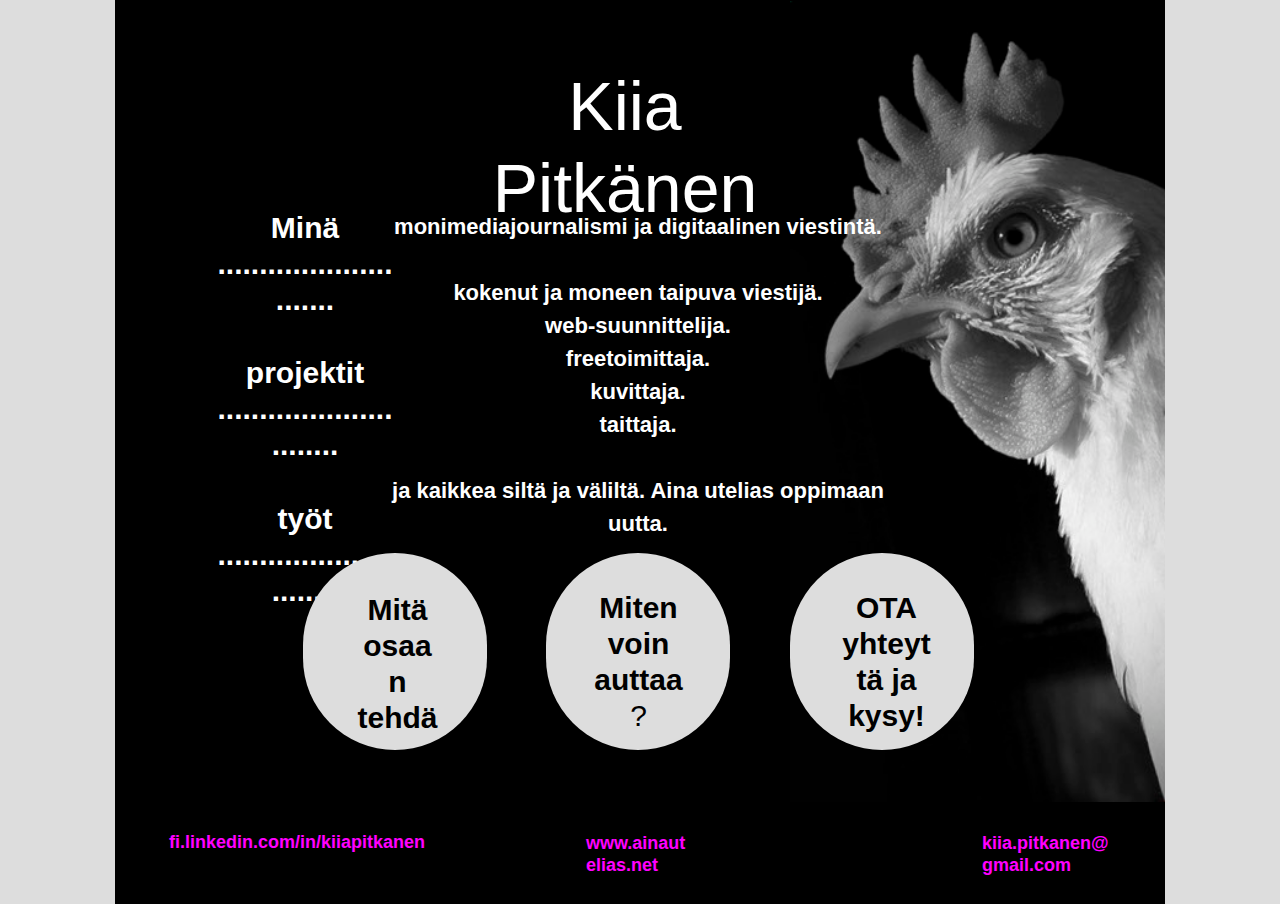
<file: index.html>
<!DOCTYPE html>
<html class="html" lang="fi-FI">
 <head>

  <script type="text/javascript">
   if(typeof Muse == "undefined") window.Muse = {}; window.Muse.assets = {"required":["jquery-1.8.3.min.js", "museutils.js", "jquery.musemenu.js", "jquery.watch.js", "index.css"], "outOfDate":[]};
</script>
  
  <meta http-equiv="Content-type" content="text/html;charset=UTF-8"/>
  <meta name="generator" content="2015.0.1.310"/>
  <title>Etusivu</title>
  <!-- CSS -->
  <link rel="stylesheet" type="text/css" href="css/site_global.css?4287895265"/>
  <link rel="stylesheet" type="text/css" href="css/master_a-master.css?483361961"/>
  <link rel="stylesheet" type="text/css" href="css/index.css?521777076" id="pagesheet"/>
  <!-- Other scripts -->
  <script type="text/javascript">
   document.documentElement.className += ' js';
var __adobewebfontsappname__ = "muse";
</script>
  <!-- JS includes -->
  <script type="text/javascript">
   document.write('\x3Cscript src="' + (document.location.protocol == 'https:' ? 'https:' : 'http:') + '//webfonts.creativecloud.com/calligraffitti:n4:default;amatic-sc:n7:default.js" type="text/javascript">\x3C/script>');
</script>
  <!--[if lt IE 9]>
  <script src="scripts/html5shiv.js?4241844378" type="text/javascript"></script>
  <![endif]-->
   </head>
 <body>

  <div class="clearfix" id="page"><!-- group -->
   <div class="clearfix grpelem" id="pu108"><!-- group -->
    <div class="clip_frame grpelem" id="u108"><!-- image -->
     <img class="block" id="u108_img" src="images/kanando.jpg" alt="" width="375" height="801"/>
    </div>
    <a class="nonblock nontext MuseLinkActive clearfix grpelem" id="u115-4" href="index.html"><!-- content --><p>Kiia Pitkänen</p></a>
    <nav class="MenuBar clearfix grpelem" id="menuu132"><!-- vertical box -->
     <div class="MenuItemContainer clearfix colelem" id="u133"><!-- horizontal box -->
      <a class="nonblock nontext MenuItem MenuItemWithSubMenu clearfix grpelem" id="u136" href="min%c3%a4.html"><!-- vertical box --><div class="MenuItemLabel clearfix colelem" id="u137-6"><!-- content --><p>Minä</p><p>............................</p></div></a>
      <div class="SubMenu  MenuLevel1 clearfix" id="u134"><!-- vertical box -->
       <ul class="SubMenuView clearfix colelem" id="u135"><!-- vertical box -->
        <li class="MenuItemContainer clearfix colelem" id="u252"><!-- horizontal box --><a class="nonblock nontext MenuItem MenuItemWithSubMenu clearfix grpelem" id="u253" href="miten-voin-auttaa.html"><!-- vertical box --><div class="MenuItemLabel clearfix colelem" id="u255-5"><!-- content --><p>Miten voin auttaa<span id="u255-2">?</span></p></div></a></li>
       </ul>
      </div>
     </div>
     <div class="MenuItemContainer clearfix colelem" id="u162"><!-- horizontal box -->
      <a class="nonblock nontext MenuItem MenuItemWithSubMenu clearfix grpelem" id="u165" href="projektit.html"><!-- vertical box --><div class="MenuItemLabel clearfix colelem" id="u166-6"><!-- content --><p>projektit</p><p>.............................</p></div></a>
     </div>
     <div class="MenuItemContainer clearfix colelem" id="u169"><!-- horizontal box -->
      <div class="MenuItem MenuItemWithSubMenu clearfix grpelem" id="u172"><!-- vertical box -->
       <div class="MenuItemLabel clearfix colelem" id="u173-6"><!-- content -->
        <p>työt</p>
        <p>.............................</p>
       </div>
      </div>
      <div class="SubMenu  MenuLevel1 clearfix" id="u170"><!-- vertical box -->
       <ul class="SubMenuView clearfix colelem" id="u171"><!-- vertical box -->
        <li class="MenuItemContainer clearfix colelem" id="u1030"><!-- horizontal box --><a class="nonblock nontext MenuItem MenuItemWithSubMenu clearfix grpelem" id="u1031" href="taittoty%c3%b6t-ja-ikonit.html"><!-- vertical box --><div class="MenuItemLabel clearfix colelem" id="u1033-4"><!-- content --><p>Taittotyöt ja ikonit</p></div></a></li>
        <li class="MenuItemContainer clearfix colelem" id="u1037"><!-- horizontal box --><a class="nonblock nontext MenuItem MenuItemWithSubMenu clearfix grpelem" id="u1040" href="videot-ja-valokuvat.html"><!-- vertical box --><div class="MenuItemLabel clearfix colelem" id="u1041-4"><!-- content --><p>Videot ja valokuvat</p></div></a></li>
       </ul>
      </div>
     </div>
    </nav>
    <div class="rounded-corners clearfix grpelem" id="u180"><!-- group -->
     <a class="nonblock nontext clearfix grpelem" id="u185-4" href="mailto:kiia.pitkanen@gmail.com"><!-- content --><p>OTA yhteyttä ja kysy!</p></a>
    </div>
    <div class="rounded-corners clearfix grpelem" id="u181"><!-- group -->
     <a class="nonblock nontext clearfix grpelem" id="u184-5" href="miten-voin-auttaa.html"><!-- content --><p>Miten voin auttaa<span id="u184-2">?</span></p></a>
    </div>
    <div class="clearfix grpelem" id="u182-18"><!-- content -->
     <p>monimediajournalismi ja digitaalinen viestintä.</p>
     <p>&nbsp;</p>
     <p>kokenut ja moneen taipuva viestijä.</p>
     <p>web-suunnittelija.</p>
     <p>freetoimittaja.</p>
     <p>kuvittaja.</p>
     <p>taittaja.</p>
     <p>&nbsp;</p>
     <p>ja kaikkea siltä ja väliltä. Aina utelias oppimaan uutta.</p>
    </div>
    <div class="rounded-corners clearfix grpelem" id="u183"><!-- group -->
     <a class="nonblock nontext clearfix grpelem" id="u187-4" href="min%c3%a4.html"><!-- content --><p>Mitä osaan tehdä</p></a>
    </div>
   </div>
   <div class="verticalspacer"></div>
   <a class="nonblock nontext clearfix grpelem" id="u218-5" href="https://fi.linkedin.com/in/kiiapitkanen"><!-- content --><p class="footer-linkit">fi.linkedin.com/in/kiiapitkanen</p><p>&nbsp;</p></a>
   <div class="footer-linkit clearfix grpelem" id="u208-5"><!-- content -->
    <p id="u208-3"><a class="nonblock" href="index.html"><span id="u208">www.ainautelias.net</span></a></p>
   </div>
   <div class="footer-linkit clearfix grpelem" id="u215-5"><!-- content -->
    <p id="u215-3"><a class="nonblock" href="mailto:kiia.pitkanen@gmail.com"><span id="u215">kiia.pitkanen@gmail.com</span></a></p>
   </div>
  </div>
  <!-- JS includes -->
  <script type="text/javascript">
   if (document.location.protocol != 'https:') document.write('\x3Cscript src="http://musecdn2.businesscatalyst.com/scripts/4.0/jquery-1.8.3.min.js" type="text/javascript">\x3C/script>');
</script>
  <script type="text/javascript">
   window.jQuery || document.write('\x3Cscript src="scripts/jquery-1.8.3.min.js" type="text/javascript">\x3C/script>');
</script>
  <script src="scripts/museutils.js?334180058" type="text/javascript"></script>
  <script src="scripts/jquery.musemenu.js?315128729" type="text/javascript"></script>
  <script src="scripts/jquery.watch.js?293013060" type="text/javascript"></script>
  <!-- Other scripts -->
  <script type="text/javascript">
   $(document).ready(function() { try {
(function(){var a={},b=function(a){if(a.match(/^rgb/))return a=a.replace(/\s+/g,"").match(/([\d\,]+)/gi)[0].split(","),(parseInt(a[0])<<16)+(parseInt(a[1])<<8)+parseInt(a[2]);if(a.match(/^\#/))return parseInt(a.substr(1),16);return 0};(function(){$('link[type="text/css"]').each(function(){var b=($(this).attr("href")||"").match(/\/?css\/([\w\-]+\.css)\?(\d+)/);b&&b[1]&&b[2]&&(a[b[1]]=b[2])})})();(function(){$("body").append('<div class="version" style="display:none; width:1px; height:1px;"></div>');
for(var c=$(".version"),d=0;d<Muse.assets.required.length;){var f=Muse.assets.required[d],g=f.match(/([\w\-\.]+)\.(\w+)$/),k=g&&g[1]?g[1]:null,g=g&&g[2]?g[2]:null;switch(g.toLowerCase()){case "css":k=k.replace(/\W/gi,"_").replace(/^([^a-z])/gi,"_$1");c.addClass(k);var g=b(c.css("color")),h=b(c.css("background-color"));g!=0||h!=0?(Muse.assets.required.splice(d,1),"undefined"!=typeof a[f]&&(g!=a[f]>>>24||h!=(a[f]&16777215))&&Muse.assets.outOfDate.push(f)):d++;c.removeClass(k);break;case "js":k.match(/^jquery-[\d\.]+/gi)&&
typeof $!="undefined"?Muse.assets.required.splice(d,1):d++;break;default:throw Error("Unsupported file type: "+g);}}c.remove();if(Muse.assets.outOfDate.length||Muse.assets.required.length)c="Some files on the server may be missing or incorrect. Clear browser cache and try again. If the problem persists please contact website author.",(d=location&&location.search&&location.search.match&&location.search.match(/muse_debug/gi))&&Muse.assets.outOfDate.length&&(c+="\nOut of date: "+Muse.assets.outOfDate.join(",")),d&&Muse.assets.required.length&&(c+="\nMissing: "+Muse.assets.required.join(",")),alert(c)})()})();/* body */
Muse.Utils.transformMarkupToFixBrowserProblemsPreInit();/* body */
Muse.Utils.prepHyperlinks(true);/* body */
Muse.Utils.initWidget('.MenuBar', function(elem) { return $(elem).museMenu(); });/* unifiedNavBar */
Muse.Utils.fullPage('#page');/* 100% height page */
Muse.Utils.showWidgetsWhenReady();/* body */
Muse.Utils.transformMarkupToFixBrowserProblems();/* body */
} catch(e) { if (e && 'function' == typeof e.notify) e.notify(); else Muse.Assert.fail('Error calling selector function:' + e); }});
</script>
   </body>
</html>
</file>
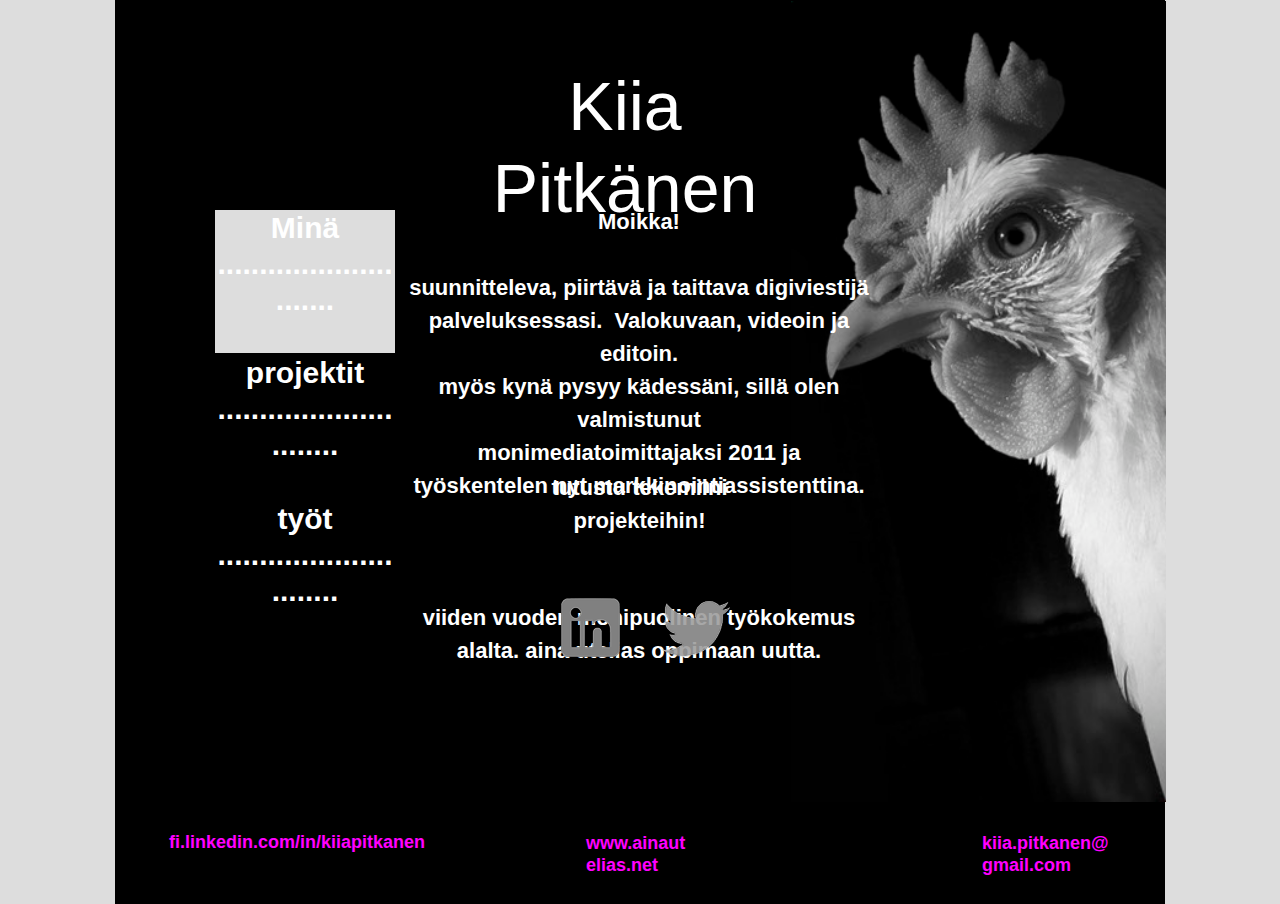
<file: minä.html>
<!DOCTYPE html>
<html class="html" lang="fi-FI">
 <head>

  <script type="text/javascript">
   if(typeof Muse == "undefined") window.Muse = {}; window.Muse.assets = {"required":["jquery-1.8.3.min.js", "museutils.js", "jquery.musemenu.js", "jquery.watch.js", "min_.css"], "outOfDate":[]};
</script>
  
  <meta http-equiv="Content-type" content="text/html;charset=UTF-8"/>
  <meta name="generator" content="2015.0.1.310"/>
  <title>Minä</title>
  <!-- CSS -->
  <link rel="stylesheet" type="text/css" href="css/site_global.css?4287895265"/>
  <link rel="stylesheet" type="text/css" href="css/master_a-master.css?483361961"/>
  <link rel="stylesheet" type="text/css" href="css/min_.css?4112572693" id="pagesheet"/>
  <!-- Other scripts -->
  <script type="text/javascript">
   document.documentElement.className += ' js';
var __adobewebfontsappname__ = "muse";
</script>
  <!-- JS includes -->
  <script type="text/javascript">
   document.write('\x3Cscript src="' + (document.location.protocol == 'https:' ? 'https:' : 'http:') + '//webfonts.creativecloud.com/calligraffitti:n4:default;amatic-sc:n7:default.js" type="text/javascript">\x3C/script>');
</script>
  <!--[if lt IE 9]>
  <script src="scripts/html5shiv.js?4241844378" type="text/javascript"></script>
  <![endif]-->
   </head>
 <body>

  <div class="clearfix" id="page"><!-- group -->
   <nav class="MenuBar clearfix grpelem" id="menuu132"><!-- vertical box -->
    <div class="MenuItemContainer clearfix colelem" id="u133"><!-- horizontal box -->
     <a class="nonblock nontext MenuItem MenuItemWithSubMenu MuseMenuActive clearfix grpelem" id="u136" href="min%c3%a4.html"><!-- vertical box --><div class="MenuItemLabel clearfix colelem" id="u137-6"><!-- content --><p>Minä</p><p>............................</p></div></a>
     <div class="SubMenu  MenuLevel1 clearfix" id="u134"><!-- vertical box -->
      <ul class="SubMenuView clearfix colelem" id="u135"><!-- vertical box -->
       <li class="MenuItemContainer clearfix colelem" id="u252"><!-- horizontal box --><a class="nonblock nontext MenuItem MenuItemWithSubMenu clearfix grpelem" id="u253" href="miten-voin-auttaa.html"><!-- vertical box --><div class="MenuItemLabel clearfix colelem" id="u255-5"><!-- content --><p>Miten voin auttaa<span id="u255-2">?</span></p></div></a></li>
      </ul>
     </div>
    </div>
    <div class="MenuItemContainer clearfix colelem" id="u162"><!-- horizontal box -->
     <a class="nonblock nontext MenuItem MenuItemWithSubMenu clearfix grpelem" id="u165" href="projektit.html"><!-- vertical box --><div class="MenuItemLabel clearfix colelem" id="u166-6"><!-- content --><p>projektit</p><p>.............................</p></div></a>
    </div>
    <div class="MenuItemContainer clearfix colelem" id="u169"><!-- horizontal box -->
     <div class="MenuItem MenuItemWithSubMenu clearfix grpelem" id="u172"><!-- vertical box -->
      <div class="MenuItemLabel clearfix colelem" id="u173-6"><!-- content -->
       <p>työt</p>
       <p>.............................</p>
      </div>
     </div>
     <div class="SubMenu  MenuLevel1 clearfix" id="u170"><!-- vertical box -->
      <ul class="SubMenuView clearfix colelem" id="u171"><!-- vertical box -->
       <li class="MenuItemContainer clearfix colelem" id="u1030"><!-- horizontal box --><a class="nonblock nontext MenuItem MenuItemWithSubMenu clearfix grpelem" id="u1031" href="taittoty%c3%b6t-ja-ikonit.html"><!-- vertical box --><div class="MenuItemLabel clearfix colelem" id="u1033-4"><!-- content --><p>Taittotyöt ja ikonit</p></div></a></li>
       <li class="MenuItemContainer clearfix colelem" id="u1037"><!-- horizontal box --><a class="nonblock nontext MenuItem MenuItemWithSubMenu clearfix grpelem" id="u1040" href="videot-ja-valokuvat.html"><!-- vertical box --><div class="MenuItemLabel clearfix colelem" id="u1041-4"><!-- content --><p>Videot ja valokuvat</p></div></a></li>
      </ul>
     </div>
    </div>
   </nav>
   <div class="clearfix grpelem" id="pu108"><!-- group -->
    <div class="clip_frame grpelem" id="u108"><!-- image -->
     <img class="block" id="u108_img" src="images/kanando.jpg" alt="" width="375" height="801"/>
    </div>
    <a class="nonblock nontext clearfix grpelem" id="u115-4" href="index.html"><!-- content --><p>Kiia Pitkänen</p></a>
    <div class="clearfix grpelem" id="u189-20"><!-- content -->
     <p>Moikka!</p>
     <p>&nbsp;</p>
     <p>suunnitteleva, piirtävä ja taittava digiviestijä</p>
     <p>palveluksessasi.&nbsp; Valokuvaan, videoin ja editoin.</p>
     <p>myös kynä pysyy kädessäni, sillä olen valmistunut</p>
     <p>monimediatoimittajaksi 2011 ja</p>
     <p>työskentelen nyt markkinointiassistenttina.</p>
     <p>&nbsp;</p>
     <p>&nbsp;</p>
     <p>&nbsp;</p>
     <p>viiden vuoden monipuolinen työkokemus alalta. aina utelias oppimaan uutta.</p>
    </div>
    <a class="nonblock nontext grpelem" id="u190" href="https://fi.linkedin.com/in/kiiapitkanen" target="_blank"><!-- state-based BG images --></a>
    <a class="nonblock nontext grpelem" id="u1044" href="https://twitter.com/kiia_pitkanen" target="_blank"><!-- state-based BG images --></a>
    <div class="pointer_cursor clearfix grpelem" id="u1065-7"><!-- content -->
     <a class="block" href="projektit.html"></a>
     <p>tutustu tekemiini <a class="nonblock" href="projektit.html">projekteihin</a>!</p>
    </div>
   </div>
   <div class="verticalspacer"></div>
   <a class="nonblock nontext clearfix grpelem" id="u218-5" href="https://fi.linkedin.com/in/kiiapitkanen"><!-- content --><p class="footer-linkit">fi.linkedin.com/in/kiiapitkanen</p><p>&nbsp;</p></a>
   <div class="footer-linkit clearfix grpelem" id="u208-5"><!-- content -->
    <p id="u208-3"><a class="nonblock" href="index.html"><span id="u208">www.ainautelias.net</span></a></p>
   </div>
   <div class="footer-linkit clearfix grpelem" id="u215-5"><!-- content -->
    <p id="u215-3"><a class="nonblock" href="mailto:kiia.pitkanen@gmail.com"><span id="u215">kiia.pitkanen@gmail.com</span></a></p>
   </div>
  </div>
  <div class="preload_images">
   <img class="preload" src="images/u190-r.png" alt=""/>
   <img class="preload" src="images/u190-m.png" alt=""/>
   <img class="preload" src="images/u1044-r.png" alt=""/>
   <img class="preload" src="images/u1044-m.png" alt=""/>
  </div>
  <!-- JS includes -->
  <script type="text/javascript">
   if (document.location.protocol != 'https:') document.write('\x3Cscript src="http://musecdn2.businesscatalyst.com/scripts/4.0/jquery-1.8.3.min.js" type="text/javascript">\x3C/script>');
</script>
  <script type="text/javascript">
   window.jQuery || document.write('\x3Cscript src="scripts/jquery-1.8.3.min.js" type="text/javascript">\x3C/script>');
</script>
  <script src="scripts/museutils.js?334180058" type="text/javascript"></script>
  <script src="scripts/jquery.musemenu.js?315128729" type="text/javascript"></script>
  <script src="scripts/jquery.watch.js?293013060" type="text/javascript"></script>
  <!-- Other scripts -->
  <script type="text/javascript">
   $(document).ready(function() { try {
(function(){var a={},b=function(a){if(a.match(/^rgb/))return a=a.replace(/\s+/g,"").match(/([\d\,]+)/gi)[0].split(","),(parseInt(a[0])<<16)+(parseInt(a[1])<<8)+parseInt(a[2]);if(a.match(/^\#/))return parseInt(a.substr(1),16);return 0};(function(){$('link[type="text/css"]').each(function(){var b=($(this).attr("href")||"").match(/\/?css\/([\w\-]+\.css)\?(\d+)/);b&&b[1]&&b[2]&&(a[b[1]]=b[2])})})();(function(){$("body").append('<div class="version" style="display:none; width:1px; height:1px;"></div>');
for(var c=$(".version"),d=0;d<Muse.assets.required.length;){var f=Muse.assets.required[d],g=f.match(/([\w\-\.]+)\.(\w+)$/),k=g&&g[1]?g[1]:null,g=g&&g[2]?g[2]:null;switch(g.toLowerCase()){case "css":k=k.replace(/\W/gi,"_").replace(/^([^a-z])/gi,"_$1");c.addClass(k);var g=b(c.css("color")),h=b(c.css("background-color"));g!=0||h!=0?(Muse.assets.required.splice(d,1),"undefined"!=typeof a[f]&&(g!=a[f]>>>24||h!=(a[f]&16777215))&&Muse.assets.outOfDate.push(f)):d++;c.removeClass(k);break;case "js":k.match(/^jquery-[\d\.]+/gi)&&
typeof $!="undefined"?Muse.assets.required.splice(d,1):d++;break;default:throw Error("Unsupported file type: "+g);}}c.remove();if(Muse.assets.outOfDate.length||Muse.assets.required.length)c="Some files on the server may be missing or incorrect. Clear browser cache and try again. If the problem persists please contact website author.",(d=location&&location.search&&location.search.match&&location.search.match(/muse_debug/gi))&&Muse.assets.outOfDate.length&&(c+="\nOut of date: "+Muse.assets.outOfDate.join(",")),d&&Muse.assets.required.length&&(c+="\nMissing: "+Muse.assets.required.join(",")),alert(c)})()})();/* body */
Muse.Utils.transformMarkupToFixBrowserProblemsPreInit();/* body */
Muse.Utils.prepHyperlinks(true);/* body */
Muse.Utils.initWidget('.MenuBar', function(elem) { return $(elem).museMenu(); });/* unifiedNavBar */
Muse.Utils.fullPage('#page');/* 100% height page */
Muse.Utils.showWidgetsWhenReady();/* body */
Muse.Utils.transformMarkupToFixBrowserProblems();/* body */
} catch(e) { if (e && 'function' == typeof e.notify) e.notify(); else Muse.Assert.fail('Error calling selector function:' + e); }});
</script>
   </body>
</html>
</file>
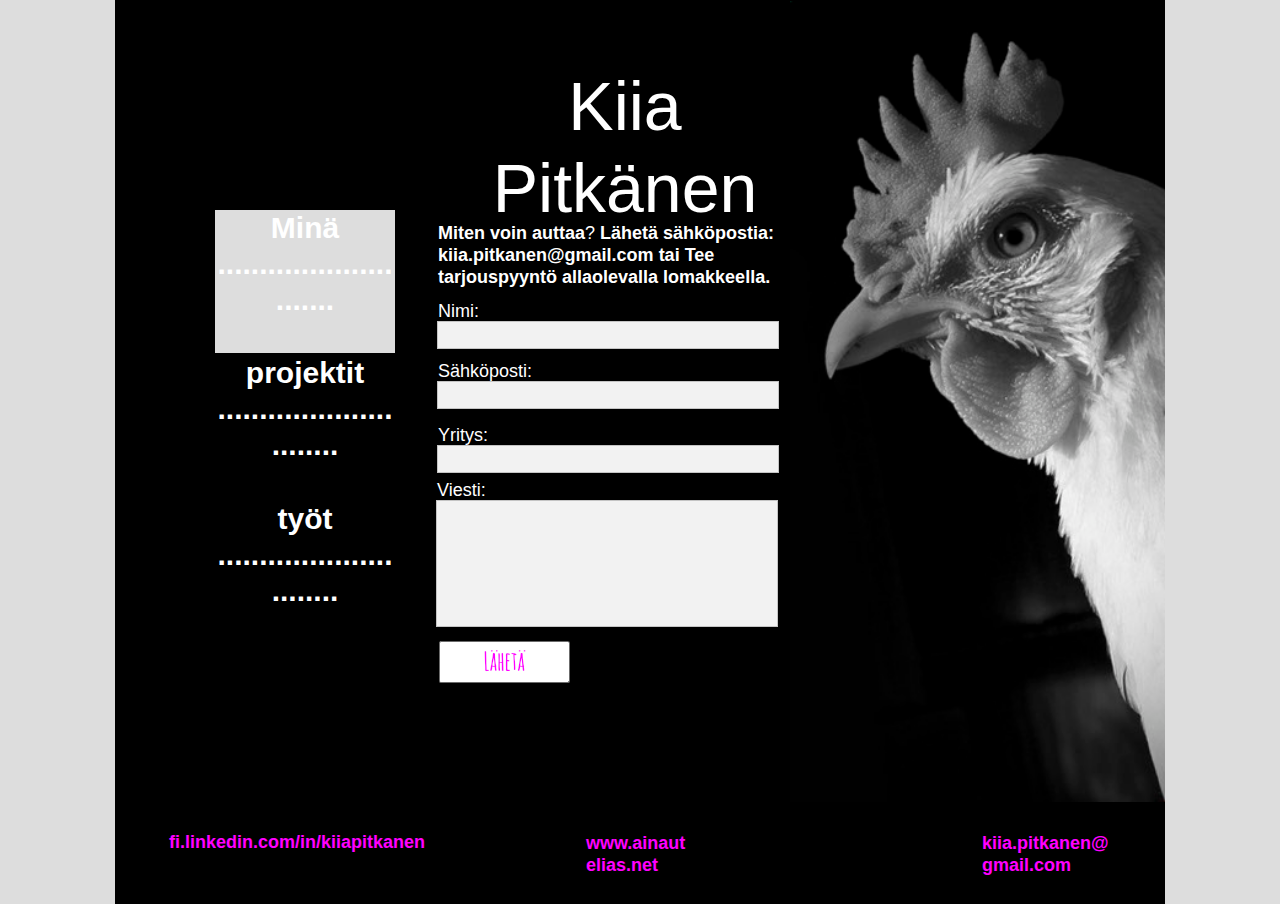
<file: miten-voin-auttaa.html>
<!DOCTYPE html>
<html class="html" lang="fi-FI">
 <head>

  <script type="text/javascript">
   if(typeof Muse == "undefined") window.Muse = {}; window.Muse.assets = {"required":["jquery-1.8.3.min.js", "museutils.js", "jquery.musemenu.js", "jquery.watch.js", "webpro.js", "miten-voin-auttaa.css"], "outOfDate":[]};
</script>
  
  <meta http-equiv="Content-type" content="text/html;charset=UTF-8"/>
  <meta name="generator" content="2015.0.1.310"/>
  <title>Miten voin auttaa</title>
  <!-- CSS -->
  <link rel="stylesheet" type="text/css" href="css/site_global.css?4287895265"/>
  <link rel="stylesheet" type="text/css" href="css/master_a-master.css?483361961"/>
  <link rel="stylesheet" type="text/css" href="css/miten-voin-auttaa.css?3813117026" id="pagesheet"/>
  <!-- Other scripts -->
  <script type="text/javascript">
   document.documentElement.className += ' js';
var __adobewebfontsappname__ = "muse";
</script>
  <!-- JS includes -->
  <script type="text/javascript">
   document.write('\x3Cscript src="' + (document.location.protocol == 'https:' ? 'https:' : 'http:') + '//webfonts.creativecloud.com/calligraffitti:n4:default;amatic-sc:n7:default.js" type="text/javascript">\x3C/script>');
</script>
  <!--[if lt IE 9]>
  <script src="scripts/html5shiv.js?4241844378" type="text/javascript"></script>
  <![endif]-->
   </head>
 <body>

  <div class="clearfix" id="page"><!-- group -->
   <nav class="MenuBar clearfix grpelem" id="menuu132"><!-- vertical box -->
    <div class="MenuItemContainer clearfix colelem" id="u133"><!-- horizontal box -->
     <a class="nonblock nontext MenuItem MenuItemWithSubMenu clearfix grpelem" id="u136" href="min%c3%a4.html"><!-- vertical box --><div class="MenuItemLabel clearfix colelem" id="u137-6"><!-- content --><p>Minä</p><p>............................</p></div></a>
     <div class="SubMenu  MenuLevel1 clearfix" id="u134"><!-- vertical box -->
      <ul class="SubMenuView clearfix colelem" id="u135"><!-- vertical box -->
       <li class="MenuItemContainer clearfix colelem" id="u252"><!-- horizontal box --><a class="nonblock nontext MenuItem MenuItemWithSubMenu MuseMenuActive clearfix grpelem" id="u253" href="miten-voin-auttaa.html"><!-- vertical box --><div class="MenuItemLabel clearfix colelem" id="u255-5"><!-- content --><p>Miten voin auttaa<span id="u255-2">?</span></p></div></a></li>
      </ul>
     </div>
    </div>
    <div class="MenuItemContainer clearfix colelem" id="u162"><!-- horizontal box -->
     <a class="nonblock nontext MenuItem MenuItemWithSubMenu clearfix grpelem" id="u165" href="projektit.html"><!-- vertical box --><div class="MenuItemLabel clearfix colelem" id="u166-6"><!-- content --><p>projektit</p><p>.............................</p></div></a>
    </div>
    <div class="MenuItemContainer clearfix colelem" id="u169"><!-- horizontal box -->
     <div class="MenuItem MenuItemWithSubMenu clearfix grpelem" id="u172"><!-- vertical box -->
      <div class="MenuItemLabel clearfix colelem" id="u173-6"><!-- content -->
       <p>työt</p>
       <p>.............................</p>
      </div>
     </div>
     <div class="SubMenu  MenuLevel1 clearfix" id="u170"><!-- vertical box -->
      <ul class="SubMenuView clearfix colelem" id="u171"><!-- vertical box -->
       <li class="MenuItemContainer clearfix colelem" id="u1030"><!-- horizontal box --><a class="nonblock nontext MenuItem MenuItemWithSubMenu clearfix grpelem" id="u1031" href="taittoty%c3%b6t-ja-ikonit.html"><!-- vertical box --><div class="MenuItemLabel clearfix colelem" id="u1033-4"><!-- content --><p>Taittotyöt ja ikonit</p></div></a></li>
       <li class="MenuItemContainer clearfix colelem" id="u1037"><!-- horizontal box --><a class="nonblock nontext MenuItem MenuItemWithSubMenu clearfix grpelem" id="u1040" href="videot-ja-valokuvat.html"><!-- vertical box --><div class="MenuItemLabel clearfix colelem" id="u1041-4"><!-- content --><p>Videot ja valokuvat</p></div></a></li>
      </ul>
     </div>
    </div>
   </nav>
   <div class="clearfix grpelem" id="pu108"><!-- group -->
    <div class="clip_frame grpelem" id="u108"><!-- image -->
     <img class="block" id="u108_img" src="images/kanando.jpg" alt="" width="375" height="801"/>
    </div>
    <a class="nonblock nontext clearfix grpelem" id="u115-4" href="index.html"><!-- content --><p>Kiia Pitkänen</p></a>
    <div class="clearfix grpelem" id="u267-10"><!-- content -->
     <p>Miten voin auttaa<span id="u267-2">? </span><span id="u267-3">Lähetä sähköpostia: </span><a class="nonblock" href="mailto:kiia.pitkanen@gmail.com">kiia.pitkanen@gmail.com</a><span id="u267-6"> tai </span>Tee tarjouspyyntö allaolevalla lomakkeella.</p>
    </div>
    <form class="form-grp clearfix grpelem" id="widgetu312" method="post" enctype="multipart/form-data" action="scripts/form-u312.php"><!-- none box -->
     <div class="fld-grp clearfix grpelem" id="widgetu318" data-required="true"><!-- none box -->
      <label class="fld-label actAsDiv clearfix grpelem" id="u320-4" for="widgetu318_input"><!-- content --><span class="actAsPara">Nimi:</span></label>
      <span class="fld-input NoWrap actAsDiv clearfix grpelem" id="u321-3"><!-- content --><input class="wrapped-input" type="text" spellcheck="false" id="widgetu318_input" name="custom_U318" tabindex="1"/></span>
     </div>
     <div class="fld-grp clearfix grpelem" id="widgetu314" data-required="true" data-type="email"><!-- none box -->
      <label class="fld-label actAsDiv clearfix grpelem" id="u315-4" for="widgetu314_input"><!-- content --><span class="actAsPara">Sähköposti:</span></label>
      <span class="fld-input NoWrap actAsDiv clearfix grpelem" id="u316-3"><!-- content --><input class="wrapped-input" type="text" spellcheck="false" id="widgetu314_input" name="Email" tabindex="2"/></span>
     </div>
     <div class="clearfix grpelem" id="u322-4"><!-- content -->
      <p>Lähetetään lomaketta...</p>
     </div>
     <div class="clearfix grpelem" id="u328-4"><!-- content -->
      <p>Virhe palvelimessa.</p>
     </div>
     <div class="clearfix grpelem" id="u323-4"><!-- content -->
      <p>Lomake vastaanotettu.</p>
     </div>
     <input class="submit-btn NoWrap grpelem" id="u313-17" type="submit" value="" tabindex="5"/><!-- state-based BG images -->
     <div class="fld-grp clearfix grpelem" id="widgetu324" data-required="false"><!-- none box -->
      <label class="fld-label actAsDiv clearfix grpelem" id="u326-4" for="widgetu324_input"><!-- content --><span class="actAsPara">Viesti:</span></label>
      <span class="fld-textarea actAsDiv clearfix grpelem" id="u327-3"><!-- content --><textarea class="wrapped-input" id="widgetu324_input" name="custom_U324" tabindex="4"></textarea></span>
     </div>
     <div class="fld-grp clearfix grpelem" id="widgetu332" data-required="true"><!-- none box -->
      <label class="fld-label actAsDiv clearfix grpelem" id="u333-4" for="widgetu332_input"><!-- content --><span class="actAsPara">Yritys:</span></label>
      <span class="fld-input NoWrap actAsDiv clearfix grpelem" id="u335-3"><!-- content --><input class="wrapped-input" type="text" spellcheck="false" id="widgetu332_input" name="custom_U332" tabindex="3"/></span>
     </div>
    </form>
   </div>
   <div class="verticalspacer"></div>
   <a class="nonblock nontext clearfix grpelem" id="u218-5" href="https://fi.linkedin.com/in/kiiapitkanen"><!-- content --><p class="footer-linkit">fi.linkedin.com/in/kiiapitkanen</p><p>&nbsp;</p></a>
   <div class="footer-linkit clearfix grpelem" id="u208-5"><!-- content -->
    <p id="u208-3"><a class="nonblock" href="index.html"><span id="u208">www.ainautelias.net</span></a></p>
   </div>
   <div class="footer-linkit clearfix grpelem" id="u215-5"><!-- content -->
    <p id="u215-3"><a class="nonblock" href="mailto:kiia.pitkanen@gmail.com"><span id="u215">kiia.pitkanen@gmail.com</span></a></p>
   </div>
  </div>
  <div class="preload_images">
   <img class="preload" src="images/u313-17-r.png" alt=""/>
   <img class="preload" src="images/u313-17-m.png" alt=""/>
   <img class="preload" src="images/u313-17-fs.png" alt=""/>
  </div>
  <!-- JS includes -->
  <script type="text/javascript">
   if (document.location.protocol != 'https:') document.write('\x3Cscript src="http://musecdn2.businesscatalyst.com/scripts/4.0/jquery-1.8.3.min.js" type="text/javascript">\x3C/script>');
</script>
  <script type="text/javascript">
   window.jQuery || document.write('\x3Cscript src="scripts/jquery-1.8.3.min.js" type="text/javascript">\x3C/script>');
</script>
  <script src="scripts/museutils.js?334180058" type="text/javascript"></script>
  <script src="scripts/jquery.musemenu.js?315128729" type="text/javascript"></script>
  <script src="scripts/webpro.js?7309900" type="text/javascript"></script>
  <script src="scripts/jquery.watch.js?293013060" type="text/javascript"></script>
  <!-- Other scripts -->
  <script type="text/javascript">
   $(document).ready(function() { try {
(function(){var a={},b=function(a){if(a.match(/^rgb/))return a=a.replace(/\s+/g,"").match(/([\d\,]+)/gi)[0].split(","),(parseInt(a[0])<<16)+(parseInt(a[1])<<8)+parseInt(a[2]);if(a.match(/^\#/))return parseInt(a.substr(1),16);return 0};(function(){$('link[type="text/css"]').each(function(){var b=($(this).attr("href")||"").match(/\/?css\/([\w\-]+\.css)\?(\d+)/);b&&b[1]&&b[2]&&(a[b[1]]=b[2])})})();(function(){$("body").append('<div class="version" style="display:none; width:1px; height:1px;"></div>');
for(var c=$(".version"),d=0;d<Muse.assets.required.length;){var f=Muse.assets.required[d],g=f.match(/([\w\-\.]+)\.(\w+)$/),k=g&&g[1]?g[1]:null,g=g&&g[2]?g[2]:null;switch(g.toLowerCase()){case "css":k=k.replace(/\W/gi,"_").replace(/^([^a-z])/gi,"_$1");c.addClass(k);var g=b(c.css("color")),h=b(c.css("background-color"));g!=0||h!=0?(Muse.assets.required.splice(d,1),"undefined"!=typeof a[f]&&(g!=a[f]>>>24||h!=(a[f]&16777215))&&Muse.assets.outOfDate.push(f)):d++;c.removeClass(k);break;case "js":k.match(/^jquery-[\d\.]+/gi)&&
typeof $!="undefined"?Muse.assets.required.splice(d,1):d++;break;default:throw Error("Unsupported file type: "+g);}}c.remove();if(Muse.assets.outOfDate.length||Muse.assets.required.length)c="Some files on the server may be missing or incorrect. Clear browser cache and try again. If the problem persists please contact website author.",(d=location&&location.search&&location.search.match&&location.search.match(/muse_debug/gi))&&Muse.assets.outOfDate.length&&(c+="\nOut of date: "+Muse.assets.outOfDate.join(",")),d&&Muse.assets.required.length&&(c+="\nMissing: "+Muse.assets.required.join(",")),alert(c)})()})();/* body */
Muse.Utils.transformMarkupToFixBrowserProblemsPreInit();/* body */
Muse.Utils.prepHyperlinks(true);/* body */
Muse.Utils.initWidget('.MenuBar', function(elem) { return $(elem).museMenu(); });/* unifiedNavBar */
Muse.Utils.initWidget('#widgetu312', function(elem) { new WebPro.Widget.Form(elem, {validationEvent:'submit',errorStateSensitivity:'high',fieldWrapperClass:'fld-grp',formSubmittedClass:'frm-sub-st',formErrorClass:'frm-subm-err-st',formDeliveredClass:'frm-subm-ok-st',notEmptyClass:'non-empty-st',focusClass:'focus-st',invalidClass:'fld-err-st',requiredClass:'fld-err-st',ajaxSubmit:true}); });/* #widgetu312 */
Muse.Utils.fullPage('#page');/* 100% height page */
Muse.Utils.showWidgetsWhenReady();/* body */
Muse.Utils.transformMarkupToFixBrowserProblems();/* body */
} catch(e) { if (e && 'function' == typeof e.notify) e.notify(); else Muse.Assert.fail('Error calling selector function:' + e); }});
</script>
   </body>
</html>
</file>
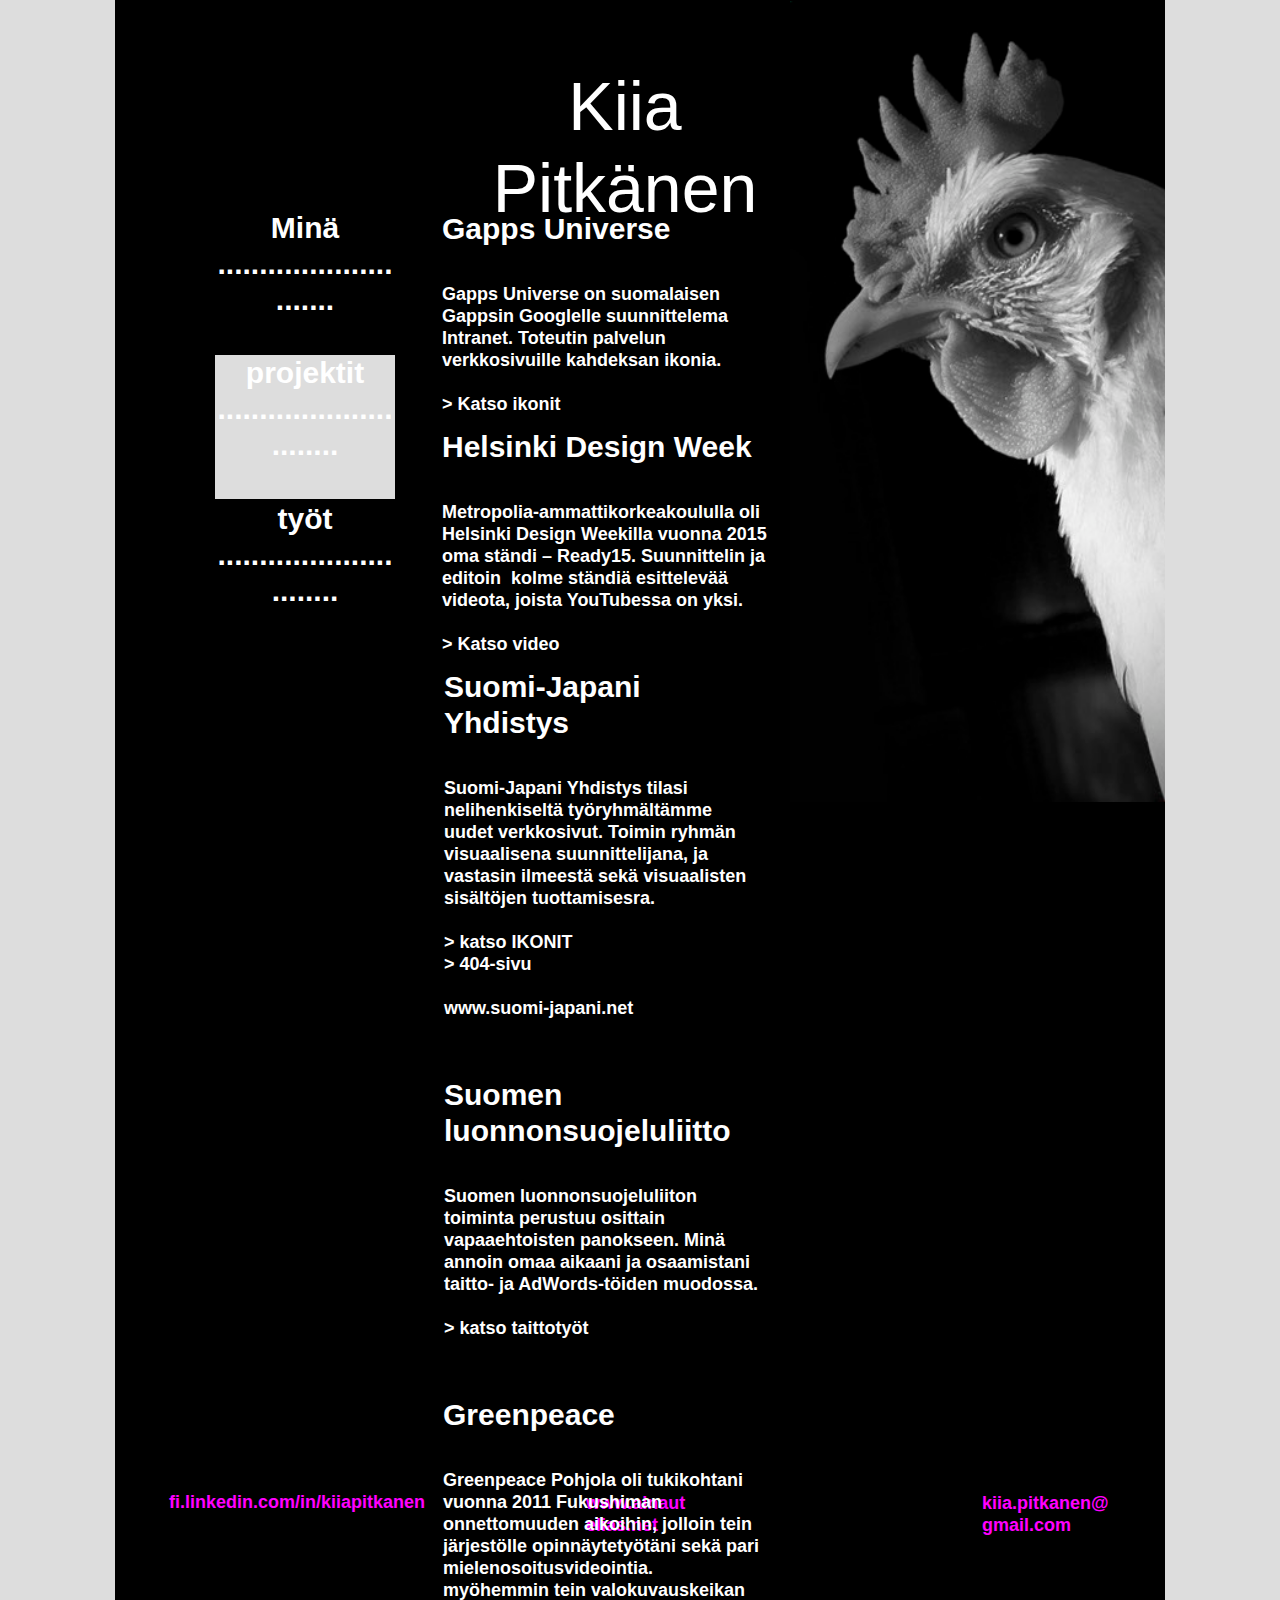
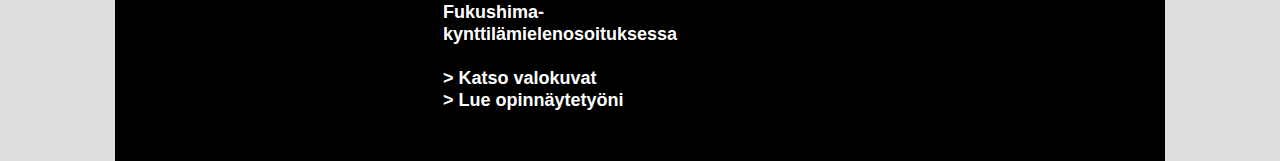
<file: projektit.html>
<!DOCTYPE html>
<html class="html" lang="fi-FI">
 <head>

  <script type="text/javascript">
   if(typeof Muse == "undefined") window.Muse = {}; window.Muse.assets = {"required":["jquery-1.8.3.min.js", "museutils.js", "jquery.musemenu.js", "jquery.watch.js", "projektit.css"], "outOfDate":[]};
</script>
  
  <meta http-equiv="Content-type" content="text/html;charset=UTF-8"/>
  <meta name="generator" content="2015.0.1.310"/>
  <title>Projektit</title>
  <!-- CSS -->
  <link rel="stylesheet" type="text/css" href="css/site_global.css?4287895265"/>
  <link rel="stylesheet" type="text/css" href="css/master_a-master.css?483361961"/>
  <link rel="stylesheet" type="text/css" href="css/projektit.css?4056735645" id="pagesheet"/>
  <!-- Other scripts -->
  <script type="text/javascript">
   document.documentElement.className += ' js';
var __adobewebfontsappname__ = "muse";
</script>
  <!-- JS includes -->
  <script type="text/javascript">
   document.write('\x3Cscript src="' + (document.location.protocol == 'https:' ? 'https:' : 'http:') + '//webfonts.creativecloud.com/calligraffitti:n4:default;amatic-sc:n7:default.js" type="text/javascript">\x3C/script>');
</script>
  <!--[if lt IE 9]>
  <script src="scripts/html5shiv.js?4241844378" type="text/javascript"></script>
  <![endif]-->
   </head>
 <body>

  <div class="clearfix" id="page"><!-- group -->
   <nav class="MenuBar clearfix grpelem" id="menuu132"><!-- vertical box -->
    <div class="MenuItemContainer clearfix colelem" id="u133"><!-- horizontal box -->
     <a class="nonblock nontext MenuItem MenuItemWithSubMenu clearfix grpelem" id="u136" href="min%c3%a4.html"><!-- vertical box --><div class="MenuItemLabel clearfix colelem" id="u137-6"><!-- content --><p>Minä</p><p>............................</p></div></a>
     <div class="SubMenu  MenuLevel1 clearfix" id="u134"><!-- vertical box -->
      <ul class="SubMenuView clearfix colelem" id="u135"><!-- vertical box -->
       <li class="MenuItemContainer clearfix colelem" id="u252"><!-- horizontal box --><a class="nonblock nontext MenuItem MenuItemWithSubMenu clearfix grpelem" id="u253" href="miten-voin-auttaa.html"><!-- vertical box --><div class="MenuItemLabel clearfix colelem" id="u255-5"><!-- content --><p>Miten voin auttaa<span id="u255-2">?</span></p></div></a></li>
      </ul>
     </div>
    </div>
    <div class="MenuItemContainer clearfix colelem" id="u162"><!-- horizontal box -->
     <a class="nonblock nontext MenuItem MenuItemWithSubMenu MuseMenuActive clearfix grpelem" id="u165" href="projektit.html"><!-- vertical box --><div class="MenuItemLabel clearfix colelem" id="u166-6"><!-- content --><p>projektit</p><p>.............................</p></div></a>
    </div>
    <div class="MenuItemContainer clearfix colelem" id="u169"><!-- horizontal box -->
     <div class="MenuItem MenuItemWithSubMenu clearfix grpelem" id="u172"><!-- vertical box -->
      <div class="MenuItemLabel clearfix colelem" id="u173-6"><!-- content -->
       <p>työt</p>
       <p>.............................</p>
      </div>
     </div>
     <div class="SubMenu  MenuLevel1 clearfix" id="u170"><!-- vertical box -->
      <ul class="SubMenuView clearfix colelem" id="u171"><!-- vertical box -->
       <li class="MenuItemContainer clearfix colelem" id="u1030"><!-- horizontal box --><a class="nonblock nontext MenuItem MenuItemWithSubMenu clearfix grpelem" id="u1031" href="taittoty%c3%b6t-ja-ikonit.html"><!-- vertical box --><div class="MenuItemLabel clearfix colelem" id="u1033-4"><!-- content --><p>Taittotyöt ja ikonit</p></div></a></li>
       <li class="MenuItemContainer clearfix colelem" id="u1037"><!-- horizontal box --><a class="nonblock nontext MenuItem MenuItemWithSubMenu clearfix grpelem" id="u1040" href="videot-ja-valokuvat.html"><!-- vertical box --><div class="MenuItemLabel clearfix colelem" id="u1041-4"><!-- content --><p>Videot ja valokuvat</p></div></a></li>
      </ul>
     </div>
    </div>
   </nav>
   <div class="clearfix grpelem" id="ppu108"><!-- column -->
    <div class="clearfix colelem" id="pu108"><!-- group -->
     <div class="clip_frame grpelem" id="u108"><!-- image -->
      <img class="block" id="u108_img" src="images/kanando.jpg" alt="" width="375" height="801"/>
     </div>
     <a class="nonblock nontext clearfix grpelem" id="u115-4" href="index.html"><!-- content --><p>Kiia Pitkänen</p></a>
     <div class="clearfix grpelem" id="u243-11"><!-- content -->
      <p id="u243-2">Gapps Universe</p>
      <p id="u243-3">&nbsp;</p>
      <p id="u243-5">Gapps Universe on suomalaisen Gappsin Googlelle suunnittelema Intranet. Toteutin palvelun verkkosivuille kahdeksan ikonia.</p>
      <p id="u243-6">&nbsp;</p>
      <p id="u243-9"><a class="nonblock" href="taittoty%c3%b6t-ja-ikonit.html#gapps-ikonit">&gt; Katso ikonit</a></p>
     </div>
     <div class="clearfix grpelem" id="u244-11"><!-- content -->
      <p id="u244-2">Helsinki Design Week</p>
      <p id="u244-3">&nbsp;</p>
      <p id="u244-5">Metropolia-ammattikorkeakoululla oli Helsinki Design Weekilla vuonna 2015 oma ständi – Ready15. Suunnittelin ja editoin&nbsp; kolme ständiä esittelevää videota, joista YouTubessa on yksi.</p>
      <p id="u244-6">&nbsp;</p>
      <p id="u244-9"><a class="nonblock" href="videot-ja-valokuvat.html#video">&gt; Katso video</a></p>
     </div>
     <div class="clearfix grpelem" id="u247-18"><!-- content -->
      <p id="u247-2">Suomi-Japani Yhdistys</p>
      <p id="u247-3">&nbsp;</p>
      <p id="u247-5">Suomi-Japani Yhdistys tilasi nelihenkiseltä työryhmältämme&nbsp; uudet verkkosivut. Toimin ryhmän visuaalisena suunnittelijana, ja vastasin ilmeestä sekä visuaalisten sisältöjen tuottamisesra.</p>
      <p id="u247-6">&nbsp;</p>
      <p id="u247-9"><a class="nonblock" href="taittoty%c3%b6t-ja-ikonit.html#sjy-ikonit">&gt; katso IKONIT</a></p>
      <p id="u247-12"><a class="nonblock" href="taittoty%c3%b6t-ja-ikonit.html#apinat">&gt; 404-sivu</a></p>
      <p id="u247-13">&nbsp;</p>
      <p id="u247-16"><a class="nonblock" href="http://www.suomi-japani.net/">www.suomi-japani.net</a></p>
     </div>
    </div>
    <div class="clearfix colelem" id="u249-11"><!-- content -->
     <p id="u249-2">Suomen luonnonsuojeluliitto</p>
     <p id="u249-3">&nbsp;</p>
     <p id="u249-5">Suomen luonnonsuojeluliiton toiminta perustuu osittain vapaaehtoisten panokseen. Minä annoin omaa aikaani ja osaamistani taitto- ja AdWords-töiden muodossa.</p>
     <p id="u249-6">&nbsp;</p>
     <p id="u249-9"><a class="nonblock" href="taittoty%c3%b6t-ja-ikonit.html#juliste">&gt; katso taittotyöt</a></p>
    </div>
    <div class="clearfix colelem" id="u251-15"><!-- content -->
     <p id="u251-2">Greenpeace</p>
     <p id="u251-3">&nbsp;</p>
     <p id="u251-5">Greenpeace Pohjola oli tukikohtani vuonna 2011 Fukushiman onnettomuuden aikoihin, jolloin tein järjestölle opinnäytetyötäni sekä pari mielenosoitusvideointia.&nbsp; myöhemmin tein valokuvauskeikan Fukushima-kynttilämielenosoituksessa</p>
     <p id="u251-6">&nbsp;</p>
     <p id="u251-9"><a class="nonblock" href="videot-ja-valokuvat.html#valokuvat">&gt; Katso valokuvat</a></p>
     <p id="u251-12"><a class="nonblock" href="https://www.theseus.fi/bitstream/handle/10024/36638/opinnayte_Pitkanen_Kiia.pdf?sequence=1" target="_blank">&gt; Lue opinnäytetyöni</a></p>
     <p id="u251-13">&nbsp;</p>
    </div>
   </div>
   <div class="verticalspacer"></div>
   <a class="nonblock nontext clearfix grpelem" id="u218-5" href="https://fi.linkedin.com/in/kiiapitkanen"><!-- content --><p class="footer-linkit">fi.linkedin.com/in/kiiapitkanen</p><p>&nbsp;</p></a>
   <div class="footer-linkit clearfix grpelem" id="u208-5"><!-- content -->
    <p id="u208-3"><a class="nonblock" href="index.html"><span id="u208">www.ainautelias.net</span></a></p>
   </div>
   <div class="footer-linkit clearfix grpelem" id="u215-5"><!-- content -->
    <p id="u215-3"><a class="nonblock" href="mailto:kiia.pitkanen@gmail.com"><span id="u215">kiia.pitkanen@gmail.com</span></a></p>
   </div>
  </div>
  <!-- JS includes -->
  <script type="text/javascript">
   if (document.location.protocol != 'https:') document.write('\x3Cscript src="http://musecdn2.businesscatalyst.com/scripts/4.0/jquery-1.8.3.min.js" type="text/javascript">\x3C/script>');
</script>
  <script type="text/javascript">
   window.jQuery || document.write('\x3Cscript src="scripts/jquery-1.8.3.min.js" type="text/javascript">\x3C/script>');
</script>
  <script src="scripts/museutils.js?334180058" type="text/javascript"></script>
  <script src="scripts/jquery.musemenu.js?315128729" type="text/javascript"></script>
  <script src="scripts/jquery.watch.js?293013060" type="text/javascript"></script>
  <!-- Other scripts -->
  <script type="text/javascript">
   $(document).ready(function() { try {
(function(){var a={},b=function(a){if(a.match(/^rgb/))return a=a.replace(/\s+/g,"").match(/([\d\,]+)/gi)[0].split(","),(parseInt(a[0])<<16)+(parseInt(a[1])<<8)+parseInt(a[2]);if(a.match(/^\#/))return parseInt(a.substr(1),16);return 0};(function(){$('link[type="text/css"]').each(function(){var b=($(this).attr("href")||"").match(/\/?css\/([\w\-]+\.css)\?(\d+)/);b&&b[1]&&b[2]&&(a[b[1]]=b[2])})})();(function(){$("body").append('<div class="version" style="display:none; width:1px; height:1px;"></div>');
for(var c=$(".version"),d=0;d<Muse.assets.required.length;){var f=Muse.assets.required[d],g=f.match(/([\w\-\.]+)\.(\w+)$/),k=g&&g[1]?g[1]:null,g=g&&g[2]?g[2]:null;switch(g.toLowerCase()){case "css":k=k.replace(/\W/gi,"_").replace(/^([^a-z])/gi,"_$1");c.addClass(k);var g=b(c.css("color")),h=b(c.css("background-color"));g!=0||h!=0?(Muse.assets.required.splice(d,1),"undefined"!=typeof a[f]&&(g!=a[f]>>>24||h!=(a[f]&16777215))&&Muse.assets.outOfDate.push(f)):d++;c.removeClass(k);break;case "js":k.match(/^jquery-[\d\.]+/gi)&&
typeof $!="undefined"?Muse.assets.required.splice(d,1):d++;break;default:throw Error("Unsupported file type: "+g);}}c.remove();if(Muse.assets.outOfDate.length||Muse.assets.required.length)c="Some files on the server may be missing or incorrect. Clear browser cache and try again. If the problem persists please contact website author.",(d=location&&location.search&&location.search.match&&location.search.match(/muse_debug/gi))&&Muse.assets.outOfDate.length&&(c+="\nOut of date: "+Muse.assets.outOfDate.join(",")),d&&Muse.assets.required.length&&(c+="\nMissing: "+Muse.assets.required.join(",")),alert(c)})()})();/* body */
Muse.Utils.transformMarkupToFixBrowserProblemsPreInit();/* body */
Muse.Utils.prepHyperlinks(true);/* body */
Muse.Utils.initWidget('.MenuBar', function(elem) { return $(elem).museMenu(); });/* unifiedNavBar */
Muse.Utils.fullPage('#page');/* 100% height page */
Muse.Utils.showWidgetsWhenReady();/* body */
Muse.Utils.transformMarkupToFixBrowserProblems();/* body */
} catch(e) { if (e && 'function' == typeof e.notify) e.notify(); else Muse.Assert.fail('Error calling selector function:' + e); }});
</script>
   </body>
</html>
</file>
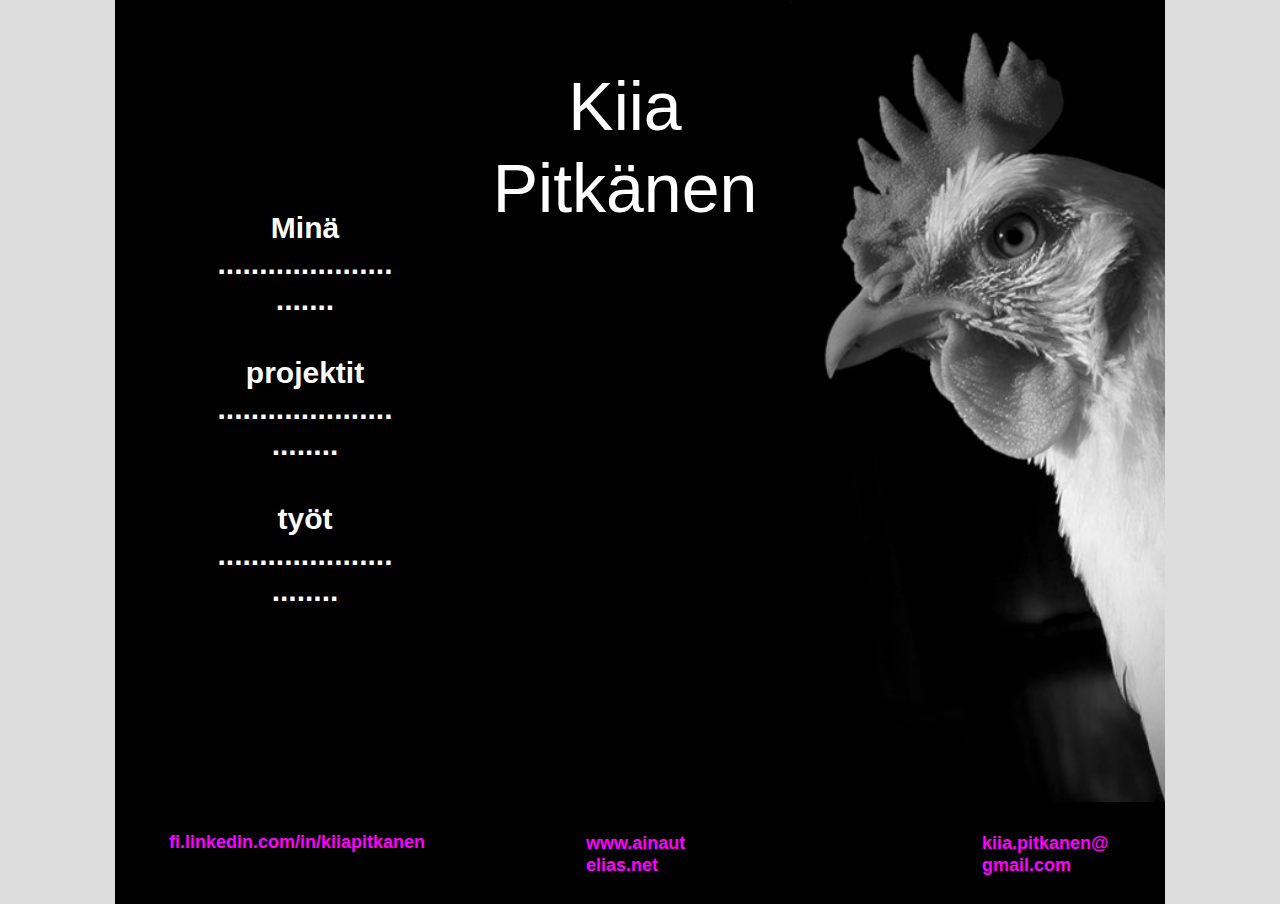
<file: työt.html>
<!DOCTYPE html>
<html class="html" lang="fi-FI">
 <head>

  <script type="text/javascript">
   if(typeof Muse == "undefined") window.Muse = {}; window.Muse.assets = {"required":["jquery-1.8.3.min.js", "museutils.js", "jquery.musemenu.js", "jquery.watch.js", "ty_t.css"], "outOfDate":[]};
</script>
  
  <meta http-equiv="Content-type" content="text/html;charset=UTF-8"/>
  <meta name="generator" content="2015.0.1.310"/>
  <title>Työt</title>
  <!-- CSS -->
  <link rel="stylesheet" type="text/css" href="css/site_global.css?4287895265"/>
  <link rel="stylesheet" type="text/css" href="css/master_a-master.css?483361961"/>
  <link rel="stylesheet" type="text/css" href="css/ty_t.css?4031341192" id="pagesheet"/>
  <!-- Other scripts -->
  <script type="text/javascript">
   document.documentElement.className += ' js';
var __adobewebfontsappname__ = "muse";
</script>
  <!-- JS includes -->
  <script type="text/javascript">
   document.write('\x3Cscript src="' + (document.location.protocol == 'https:' ? 'https:' : 'http:') + '//webfonts.creativecloud.com/calligraffitti:n4:default;amatic-sc:n7:default.js" type="text/javascript">\x3C/script>');
</script>
  <!--[if lt IE 9]>
  <script src="scripts/html5shiv.js?4241844378" type="text/javascript"></script>
  <![endif]-->
   </head>
 <body>

  <div class="clearfix" id="page"><!-- group -->
   <nav class="MenuBar clearfix grpelem" id="menuu132"><!-- vertical box -->
    <div class="MenuItemContainer clearfix colelem" id="u133"><!-- horizontal box -->
     <a class="nonblock nontext MenuItem MenuItemWithSubMenu clearfix grpelem" id="u136" href="min%c3%a4.html"><!-- vertical box --><div class="MenuItemLabel clearfix colelem" id="u137-6"><!-- content --><p>Minä</p><p>............................</p></div></a>
     <div class="SubMenu  MenuLevel1 clearfix" id="u134"><!-- vertical box -->
      <ul class="SubMenuView clearfix colelem" id="u135"><!-- vertical box -->
       <li class="MenuItemContainer clearfix colelem" id="u252"><!-- horizontal box --><a class="nonblock nontext MenuItem MenuItemWithSubMenu clearfix grpelem" id="u253" href="miten-voin-auttaa.html"><!-- vertical box --><div class="MenuItemLabel clearfix colelem" id="u255-5"><!-- content --><p>Miten voin auttaa<span id="u255-2">?</span></p></div></a></li>
      </ul>
     </div>
    </div>
    <div class="MenuItemContainer clearfix colelem" id="u162"><!-- horizontal box -->
     <a class="nonblock nontext MenuItem MenuItemWithSubMenu clearfix grpelem" id="u165" href="projektit.html"><!-- vertical box --><div class="MenuItemLabel clearfix colelem" id="u166-6"><!-- content --><p>projektit</p><p>.............................</p></div></a>
    </div>
    <div class="MenuItemContainer clearfix colelem" id="u169"><!-- horizontal box -->
     <div class="MenuItem MenuItemWithSubMenu clearfix grpelem" id="u172"><!-- vertical box -->
      <div class="MenuItemLabel clearfix colelem" id="u173-6"><!-- content -->
       <p>työt</p>
       <p>.............................</p>
      </div>
     </div>
     <div class="SubMenu  MenuLevel1 clearfix" id="u170"><!-- vertical box -->
      <ul class="SubMenuView clearfix colelem" id="u171"><!-- vertical box -->
       <li class="MenuItemContainer clearfix colelem" id="u1030"><!-- horizontal box --><a class="nonblock nontext MenuItem MenuItemWithSubMenu clearfix grpelem" id="u1031" href="taittoty%c3%b6t-ja-ikonit.html"><!-- vertical box --><div class="MenuItemLabel clearfix colelem" id="u1033-4"><!-- content --><p>Taittotyöt ja ikonit</p></div></a></li>
       <li class="MenuItemContainer clearfix colelem" id="u1037"><!-- horizontal box --><a class="nonblock nontext MenuItem MenuItemWithSubMenu clearfix grpelem" id="u1040" href="videot-ja-valokuvat.html"><!-- vertical box --><div class="MenuItemLabel clearfix colelem" id="u1041-4"><!-- content --><p>Videot ja valokuvat</p></div></a></li>
      </ul>
     </div>
    </div>
   </nav>
   <div class="clearfix grpelem" id="pu108"><!-- group -->
    <div class="clip_frame grpelem" id="u108"><!-- image -->
     <img class="block" id="u108_img" src="images/kanando.jpg" alt="" width="375" height="801"/>
    </div>
    <a class="nonblock nontext clearfix grpelem" id="u115-4" href="index.html"><!-- content --><p>Kiia Pitkänen</p></a>
   </div>
   <div class="verticalspacer"></div>
   <a class="nonblock nontext clearfix grpelem" id="u218-5" href="https://fi.linkedin.com/in/kiiapitkanen"><!-- content --><p class="footer-linkit">fi.linkedin.com/in/kiiapitkanen</p><p>&nbsp;</p></a>
   <div class="footer-linkit clearfix grpelem" id="u208-5"><!-- content -->
    <p id="u208-3"><a class="nonblock" href="index.html"><span id="u208">www.ainautelias.net</span></a></p>
   </div>
   <div class="footer-linkit clearfix grpelem" id="u215-5"><!-- content -->
    <p id="u215-3"><a class="nonblock" href="mailto:kiia.pitkanen@gmail.com"><span id="u215">kiia.pitkanen@gmail.com</span></a></p>
   </div>
  </div>
  <!-- JS includes -->
  <script type="text/javascript">
   if (document.location.protocol != 'https:') document.write('\x3Cscript src="http://musecdn2.businesscatalyst.com/scripts/4.0/jquery-1.8.3.min.js" type="text/javascript">\x3C/script>');
</script>
  <script type="text/javascript">
   window.jQuery || document.write('\x3Cscript src="scripts/jquery-1.8.3.min.js" type="text/javascript">\x3C/script>');
</script>
  <script src="scripts/museutils.js?334180058" type="text/javascript"></script>
  <script src="scripts/jquery.musemenu.js?315128729" type="text/javascript"></script>
  <script src="scripts/jquery.watch.js?293013060" type="text/javascript"></script>
  <!-- Other scripts -->
  <script type="text/javascript">
   $(document).ready(function() { try {
(function(){var a={},b=function(a){if(a.match(/^rgb/))return a=a.replace(/\s+/g,"").match(/([\d\,]+)/gi)[0].split(","),(parseInt(a[0])<<16)+(parseInt(a[1])<<8)+parseInt(a[2]);if(a.match(/^\#/))return parseInt(a.substr(1),16);return 0};(function(){$('link[type="text/css"]').each(function(){var b=($(this).attr("href")||"").match(/\/?css\/([\w\-]+\.css)\?(\d+)/);b&&b[1]&&b[2]&&(a[b[1]]=b[2])})})();(function(){$("body").append('<div class="version" style="display:none; width:1px; height:1px;"></div>');
for(var c=$(".version"),d=0;d<Muse.assets.required.length;){var f=Muse.assets.required[d],g=f.match(/([\w\-\.]+)\.(\w+)$/),k=g&&g[1]?g[1]:null,g=g&&g[2]?g[2]:null;switch(g.toLowerCase()){case "css":k=k.replace(/\W/gi,"_").replace(/^([^a-z])/gi,"_$1");c.addClass(k);var g=b(c.css("color")),h=b(c.css("background-color"));g!=0||h!=0?(Muse.assets.required.splice(d,1),"undefined"!=typeof a[f]&&(g!=a[f]>>>24||h!=(a[f]&16777215))&&Muse.assets.outOfDate.push(f)):d++;c.removeClass(k);break;case "js":k.match(/^jquery-[\d\.]+/gi)&&
typeof $!="undefined"?Muse.assets.required.splice(d,1):d++;break;default:throw Error("Unsupported file type: "+g);}}c.remove();if(Muse.assets.outOfDate.length||Muse.assets.required.length)c="Some files on the server may be missing or incorrect. Clear browser cache and try again. If the problem persists please contact website author.",(d=location&&location.search&&location.search.match&&location.search.match(/muse_debug/gi))&&Muse.assets.outOfDate.length&&(c+="\nOut of date: "+Muse.assets.outOfDate.join(",")),d&&Muse.assets.required.length&&(c+="\nMissing: "+Muse.assets.required.join(",")),alert(c)})()})();/* body */
Muse.Utils.transformMarkupToFixBrowserProblemsPreInit();/* body */
Muse.Utils.prepHyperlinks(true);/* body */
Muse.Utils.initWidget('.MenuBar', function(elem) { return $(elem).museMenu(); });/* unifiedNavBar */
Muse.Utils.fullPage('#page');/* 100% height page */
Muse.Utils.showWidgetsWhenReady();/* body */
Muse.Utils.transformMarkupToFixBrowserProblems();/* body */
} catch(e) { if (e && 'function' == typeof e.notify) e.notify(); else Muse.Assert.fail('Error calling selector function:' + e); }});
</script>
   </body>
</html>
</file>
<file: css/site_global.css>
html
{
	min-height: 100%;
	min-width: 100%;
	-ms-text-size-adjust: none;
}

body,div,dl,dt,dd,ul,ol,li,nav,h1,h2,h3,h4,h5,h6,pre,code,form,fieldset,legend,input,button,textarea,p,blockquote,th,td,a
{
	margin: 0;
	padding: 0;
	border-width: 0;
	-webkit-transform-origin: left top;
	-ms-transform-origin: left top;
	-o-transform-origin: left top;
	transform-origin: left top;
}

table
{
	border-collapse: collapse;
	border-spacing: 0;
}

fieldset,img
{
	border: 0;
	-webkit-transform-origin: left top;
	-ms-transform-origin: left top;
	-o-transform-origin: left top;
	transform-origin: left top;
}

address,caption,cite,code,dfn,em,strong,th,var,optgroup
{
	font-style: inherit;
	font-weight: inherit;
}

del,ins
{
	text-decoration: none;
}

li
{
	list-style: none;
}

caption,th
{
	text-align: left;
}

h1,h2,h3,h4,h5,h6
{
	font-size: 100%;
	font-weight: inherit;
}

input,button,textarea,select,optgroup,option
{
	font-family: inherit;
	font-size: inherit;
	font-style: inherit;
	font-weight: inherit;
}

body
{
	font-family: Arial, Helvetica Neue, Helvetica, sans-serif;
	text-align: left;
	font-size: 14px;
	line-height: 17px;
	word-wrap: break-word;
	text-rendering: optimizeLegibility;/* kerning, primarily */
	-moz-font-feature-settings: 'liga';
	-ms-font-feature-settings: 'liga';
	-webkit-font-feature-settings: 'liga';
	font-feature-settings: 'liga';
}

@media screen and (-webkit-min-device-pixel-ratio:0)
{
	body { text-rendering:auto; }
}

a:link
{
	color: #FFFFFF;
	text-decoration: none;
}

a:visited
{
	color: #EEEEEE;
	text-decoration: none;
}

a:hover
{
	color: #EEEEEE;
	text-decoration: inherit;
}

a:active
{
	color: #FFFFFF;
	text-decoration: none;
}

a.nontext /* used to override default properties of 'a' tag */
{
	color: black;
	text-decoration: none;
	font-style: normal;
	font-weight: normal;
}

a,.footer-linkit a
{
	color: inherit;
	text-decoration: inherit;
}

.footer-linkit a:link
{
	color: #FF00FF;
	text-decoration: none;
}

.footer-linkit a:visited
{
	color: #EEEEEE;
	text-decoration: none;
}

.footer-linkit a:hover
{
	color: #EEEEEE;
	text-decoration: inherit;
}

.footer-linkit a:active
{
	color: #FFFFFF;
	text-decoration: none;
}

.normal_text
{
	color: #000000;
	direction: ltr;
	font-family: Arial, Helvetica Neue, Helvetica, sans-serif;
	font-size: 14px;
	font-style: normal;
	font-weight: normal;
	letter-spacing: 0px;
	line-height: 17px;
	text-align: left;
	text-decoration: none;
	text-indent: 0px;
	text-transform: none;
	vertical-align: 0px;
	padding: 0px;
}

.list0 li:before
{
	position: absolute;
	right: 100%;
	letter-spacing: 0px;
	text-decoration: none;
	font-weight: normal;
	font-style: normal;
}

.rtl-list li:before
{
	right: auto;
	left: 100%;
}

.nls-None > li:before,.nls-None .list3 > li:before,.nls-None .list6 > li:before
{
	margin-right: 6px;
	content: '•';
}

.nls-None .list1 > li:before,.nls-None .list4 > li:before,.nls-None .list7 > li:before
{
	margin-right: 6px;
	content: '○';
}

.nls-None,.nls-None .list1,.nls-None .list2,.nls-None .list3,.nls-None .list4,.nls-None .list5,.nls-None .list6,.nls-None .list7,.nls-None .list8
{
	padding-left: 34px;
}

.nls-None.rtl-list,.nls-None .list1.rtl-list,.nls-None .list2.rtl-list,.nls-None .list3.rtl-list,.nls-None .list4.rtl-list,.nls-None .list5.rtl-list,.nls-None .list6.rtl-list,.nls-None .list7.rtl-list,.nls-None .list8.rtl-list
{
	padding-left: 0px;
	padding-right: 34px;
}

.nls-None .list2 > li:before,.nls-None .list5 > li:before,.nls-None .list8 > li:before
{
	margin-right: 6px;
	content: '-';
}

.nls-None.rtl-list > li:before,.nls-None .list1.rtl-list > li:before,.nls-None .list2.rtl-list > li:before,.nls-None .list3.rtl-list > li:before,.nls-None .list4.rtl-list > li:before,.nls-None .list5.rtl-list > li:before,.nls-None .list6.rtl-list > li:before,.nls-None .list7.rtl-list > li:before,.nls-None .list8.rtl-list > li:before
{
	margin-right: 0px;
	margin-left: 6px;
}

.TabbedPanelsTab
{
	white-space: nowrap;
}

.MenuBar  .MenuBarView,.MenuBar  .SubMenuView /* Resets for ul and li in menus */
{
	display: block;
	list-style: none;
}

.MenuBar .SubMenu
{
	display: none;
	position: absolute;
}

.NoWrap
{
	white-space: nowrap;
	word-wrap: normal;
}

.rootelem /* the root of the artwork tree */
{
	margin-left: auto;
	margin-right: auto;
}

.colelem /* a child element of a column */
{
	display: inline;
	float: left;
	clear: both;
}

.colelem100 /* a child element of a column that is 100% width */
{
	clear: both;
}

.grpelem /* a child element of a group */
{
	display: inline;
	float: left;
}

.clearfix:after /* force a container to fit around floated items */
{
	content: "\0020";
	visibility: hidden;
	display: block;
	height: 0;
	clear: both;
}

*:first-child+html .clearfix /* IE7 */
{
	zoom: 1;
}

.clip_frame /* used to clip the contents as in the case of an image frame */
{
	overflow: hidden;
}

.inclusion_context /* context for positioning a group of elements that share the same height */
{
	display: table;
	table-layout: fixed;
	width: 0.01px;
}

.inclelem /* element of an inclusion context */
{
	display: table-cell;
	vertical-align: top;
}

.f3s_mid /* 3-slice frame, middle slice */
{
	background-repeat: repeat;
}

.f3s_top,.f3s_bot /* 3-slice frame, top slice */
{
	background-repeat: no-repeat;
}

.f9s_top_left,.f9s_bot_left /* 9-slice frame, left corner slice */
{
	background-repeat: no-repeat;
	background-position: left;
}

.f9s_top_right,.f9s_bot_right /* 9-slice frame, right corner slice */
{
	background-repeat: no-repeat;
	background-position: right;
}

.f9s_top_mid,.f9s_bot_mid /* 9-slice frame, top/bottom horizontal slice */
{
	background-repeat: repeat-x;
	background-position: 0px 0px;
}

.f9s_mid_left /* 9-slice frame, left vertical slice */
{
	background-repeat: repeat-y;
	background-position: left;
}

.f9s_mid_right /* 9-slice frame, right vertical slice */
{
	background-repeat: repeat-y;
	background-position: right;
}

.f9s_center /* 9-slice frame, center slice */
{
	background-repeat: repeat;
	background-position: 0px 0px;
}

.popup_anchor /* anchors an abspos popup */
{
	position: relative;
	width: 0px;
	height: 0px;
}

.popup_element
{
	z-index: 100000;
}

.svg
{
	display: block;
	vertical-align: top;
}

span.wrap /* used to force wrap after floated array when nested inside a paragraph */
{
	content: '';
	clear: left;
	display: block;
}

span.actAsInlineDiv /* used to simulate a DIV with inline display when already nested inside a paragraph */
{
	display: inline-block;
}

.position_content,.excludeFromNormalFlow /* used when child content is larger than parent */
{
	float: left;
}

.preload_images /* used to preload images used in non-default states */
{
	position: absolute;
	overflow: hidden;
	left: -9999px;
	top: -9999px;
	height: 1px;
	width: 1px;
}

preload /* used to specifiy the dimension of preload item */
{
	height: 1px;
	width: 1px;
}

.animateStates
{
	-webkit-transition: 0.3s ease-in-out;
	-moz-transition: 0.3s ease-in-out;
	-o-transition: 0.3s ease-in-out;
	transition: 0.3s ease-in-out;
}

input:focus,textarea:focus /* remove default focussed input styling */
{
	outline: none;
}

textarea
{
	resize: none;
	overflow: auto;
}

.fld-prompt /* form placeholders cursor behavior */
{
	pointer-events: none;
}

.wrapped-input /* form inputs & placeholders let div styling show thru */
{
	position: absolute;
	top: 0;
	left: 0;
	background: transparent;
	border: none;
}

.submit-btn /* form submit buttons on top of sibling elements */
{
	z-index: 50000;
	cursor: pointer;
}

.anchor_item /* used to specify anchor properties */
{
	width: 22px;
	height: 18px;
}

.MenuBar .SubMenuVisible,.MenuBarVertical .SubMenuVisible,.MenuBar .SubMenu .SubMenuVisible,.popup_element.Active,span.actAsPara,.actAsDiv,a.nonblock.nontext,img.block
{
	display: block;
}

.ose_ei
{
	visibility: hidden;
	z-index: 0;
}

.widget_invisible,.js .invi,.js .mse_pre_init,.js .an_invi /* used to hide the widget before loaded */
{
	visibility: hidden;
}

.no_vert_scroll
{
	overflow-y: hidden;
}

.always_vert_scroll
{
	overflow-y: scroll;
}

.always_horz_scroll
{
	overflow-x: scroll;
}

.popup_element.Inactive,.js .disn,.hidden
{
	display: none;
}

.fullscreen
{
	overflow: hidden;
	left: 0px;
	top: 0px;
	position: fixed;
	height: 100%;
	width: 100%;
	-moz-box-sizing: border-box;
	-webkit-box-sizing: border-box;
	-ms-box-sizing: border-box;
	box-sizing: border-box;
}

.fullwidth
{
	position: absolute;
}

.borderbox
{
	-moz-box-sizing: border-box;
	-webkit-box-sizing: border-box;
	-ms-box-sizing: border-box;
	box-sizing: border-box;
}

.scroll_wrapper
{
	position: absolute;
	overflow: auto;
	left: 0px;
	right: 0px;
	top: 0px;
	bottom: 0px;
	padding-top: 0px;
	padding-bottom: 0px;
	margin-top: 0px;
	margin-bottom: 0px;
}

.browser_width > *
{
	position: absolute;
	left: 0px;
	right: 0px;
}

.list0 li,.MenuBar .MenuItemContainer,.SlideShowContentPanel .fullscreen img
{
	position: relative;
}

.accordion_wrapper
{
	display: inline;
	float: left;
	width: 0px;
}

.fld-checkbox input[type=checkbox],.fld-radiobutton input[type=radio] /* Hide native checkbox */
{
	position: absolute;
	overflow: hidden;
	clip: rect(0px, 0px, 0px, 0px);
	height: 1px;
	width: 1px;
	margin: -1px;
	padding: 0;
	border: 0;
}

.fld-checkbox input[type=checkbox] + label,.fld-radiobutton input[type=radio] + label
{
	display: inline-block;
	background-repeat: no-repeat;
	cursor: pointer;
	float: left;
	width: 100%;
	height: 100%;
}

.pointer_cursor,.fld-recaptcha-mode,.fld-recaptcha-refresh,.fld-recaptcha-help
{
	cursor: pointer;
}

p,h1,h2,h3,h4,h5,h6,ol,ul,span.actAsPara /* disable Android font boosting */
{
	max-height: 1000000px;
}

.superscript
{
	vertical-align: super;
	font-size: 66%;
	line-height: 0;
}

.subscript
{
	vertical-align: sub;
	font-size: 66%;
	line-height: 0;
}

.wp-slideshow-clip,.SlideShowWidget /* disable pointer events on slide shows */
{
	-ms-touch-action: none;
	touch-action: none;
}
</file>
<file: css/master_a-master.css>
#u115-4
{
	background-color: transparent;
	line-height: 82px;
	color: #FFFFFF;
	font-size: 68px;
	text-align: center;
	font-family: calligraffitti, sans-serif;
	font-weight: 400;
	position: relative;
}

#u115-4:hover
{
	opacity: 0.8;
	-ms-filter: "progid:DXImageTransform.Microsoft.Alpha(Opacity=80)";
	filter: alpha(opacity=80);
}

#menuu132
{
	border-style: none;
	border-color: transparent;
	background-color: transparent;
	position: relative;
}

#u136
{
	background-color: #000000;
	position: relative;
}

#u136:hover
{
	background-color: #DDDDDD;
}

#u136:active
{
	background-color: #5A5A5A;
}

#u137-6
{
	border-style: none;
	border-color: transparent;
	background-color: transparent;
	line-height: 36px;
	color: #FFFFFF;
	font-size: 30px;
	text-align: center;
	font-family: amatic-sc, sans-serif;
	font-weight: 700;
	position: relative;
}

#u253
{
	border-width: 1px;
	border-style: solid;
	border-color: #777777;
	background-color: #DDDDDD;
	position: relative;
}

#u253:hover
{
	background-color: #FFFFFF;
}

#u255-5
{
	background-color: transparent;
	line-height: 22px;
	font-size: 18px;
	text-align: center;
	font-family: amatic-sc, sans-serif;
	font-weight: 700;
	position: relative;
}

#u255-2
{
	font-family: calligraffitti, sans-serif;
	font-weight: 400;
}

#u165
{
	background-color: #000000;
	position: relative;
}

#u136.MuseMenuActive,#u253.MuseMenuActive,#u165:hover
{
	background-color: #DDDDDD;
}

#u165:active
{
	background-color: #5A5A5A;
}

#u166-6
{
	border-style: none;
	border-color: transparent;
	background-color: transparent;
	line-height: 36px;
	color: #FFFFFF;
	font-size: 30px;
	text-align: center;
	font-family: amatic-sc, sans-serif;
	font-weight: 700;
	position: relative;
}

#u172
{
	background-color: #000000;
	position: relative;
}

#u165.MuseMenuActive,#u172:hover
{
	background-color: #DDDDDD;
}

#u172:active
{
	background-color: #5A5A5A;
}

#u173-6
{
	border-style: none;
	border-color: transparent;
	background-color: transparent;
	line-height: 36px;
	color: #FFFFFF;
	font-size: 30px;
	text-align: center;
	font-family: amatic-sc, sans-serif;
	font-weight: 700;
	position: relative;
}

#u134,#u170
{
	background-color: transparent;
}

#u1031
{
	border-width: 1px;
	border-style: solid;
	border-color: #777777;
	background-color: #DDDDDD;
	position: relative;
}

#u1031:hover
{
	background-color: #FFFFFF;
}

#u1033-4
{
	background-color: transparent;
	line-height: 22px;
	font-size: 18px;
	text-align: center;
	font-family: amatic-sc, sans-serif;
	font-weight: 700;
	position: relative;
}

#u108,#u133,#u135,#u252,#u162,#u169,#u171,#u1030,#u1037
{
	background-color: transparent;
	position: relative;
}

#u1040
{
	border-width: 1px;
	border-style: solid;
	border-color: #777777;
	background-color: #DDDDDD;
	position: relative;
}

#u1040:hover
{
	background-color: #FFFFFF;
}

#u172.MuseMenuActive,#u1031.MuseMenuActive,#u1040.MuseMenuActive
{
	background-color: #DDDDDD;
}

#u1041-4
{
	background-color: transparent;
	line-height: 22px;
	font-size: 18px;
	text-align: center;
	font-family: amatic-sc, sans-serif;
	font-weight: 700;
	position: relative;
}

.MenuItem /* unifiedNavBar */
{
	cursor: pointer;
}

#u218-5
{
	background-color: transparent;
	color: #FF00FF;
	font-size: 18px;
	line-height: 22px;
	font-family: amatic-sc, sans-serif;
	font-weight: 700;
	position: relative;
}

#u218-5.MuseLinkActive p
{
	font-size: 18px;
}

#u208-5
{
	background-color: transparent;
	color: #FFFFFF;
	font-size: 24px;
	line-height: 29px;
	font-family: amatic-sc, sans-serif;
	font-weight: 700;
	position: relative;
}

#u208
{
	font-size: 18px;
	color: #FF00FF;
	line-height: 22px;
}

#u215-5
{
	background-color: transparent;
	color: #FFFFFF;
	font-size: 24px;
	line-height: 29px;
	font-family: calligraffitti, sans-serif;
	font-weight: 400;
	position: relative;
}

#u208-3,#u215-3
{
	line-height: 0px;/* 0 for mixed font sized paras; applied on spans instead */
}

#u215
{
	font-size: 18px;
	color: #FF00FF;
	font-family: amatic-sc, sans-serif;
	font-weight: 700;
	line-height: 22px;
}
</file>
<file: css/index.css>
.version.index /* version checker */
{
	color: #00001F;
	background-color: #19AFB4;
}

.html
{
	background-color: #DDDDDD;
}

#page
{
	z-index: 1;
	width: 1050px;
	min-height: 809px;
	background-image: none;
	border-style: none;
	border-color: #000000;
	background-color: #000000;
	padding-bottom: 28px;
	margin-left: auto;
	margin-right: auto;
}

#pu108
{
	width: 0.01px;
	margin-right: -10000px;
	margin-top: 1px;
	margin-left: 100px;
}

#u108
{
	z-index: 2;
	width: 375px;
	margin-right: -10000px;
	left: 575px;
}

#u115-4
{
	z-index: 4;
	width: 390px;
	min-height: 74px;
	margin-right: -10000px;
	margin-top: 64px;
	left: 215px;
}

#u115-4:hover
{
	padding-top: 0px;
	padding-bottom: 0px;
	min-height: 74px;
	width: 390px;
	margin: 64px -10000px 0px 0px;
}

#menuu132
{
	z-index: 8;
	width: 180px;
	margin-right: -10000px;
	margin-top: 209px;
}

#u133
{
	width: 180px;
}

#u136
{
	width: 180px;
	min-height: 72px;
	padding-bottom: 35px;
	margin-right: -10000px;
}

#u136:hover
{
	width: 180px;
	min-height: 72px;
	margin: 0px -10000px 0px 0px;
}

#u136:active
{
	width: 180px;
	min-height: 72px;
	margin: 0px -10000px 0px 0px;
}

#u137-6
{
	width: 180px;
	min-height: 72px;
}

#u136:hover #u137-6
{
	padding-top: 0px;
	padding-bottom: 0px;
	min-height: 72px;
	width: 180px;
	margin: 0px;
}

#u136:active #u137-6
{
	padding-top: 0px;
	padding-bottom: 0px;
	min-height: 72px;
	width: 180px;
	margin: 0px;
}

#u253
{
	width: 114px;
	padding: 2px;
	margin-right: -10000px;
}

#u253:hover
{
	width: 114px;
	min-height: 0px;
	margin: 0px -10000px 0px 0px;
}

#u255-5
{
	width: 110px;
	min-height: 26px;
	padding-left: 2px;
	padding-top: 4px;
	padding-right: 2px;
}

#u253:hover #u255-5
{
	padding-top: 4px;
	padding-bottom: 0px;
	min-height: 26px;
	width: 110px;
	margin: 0px;
}

#u253.MuseMenuActive #u255-5
{
	padding-top: 4px;
	padding-bottom: 0px;
	min-height: 26px;
	width: 110px;
	margin: 0px;
}

#u165
{
	width: 180px;
	min-height: 72px;
	padding-bottom: 36px;
	margin-right: -10000px;
}

#u136.MuseMenuActive,#u165:hover
{
	width: 180px;
	min-height: 72px;
	margin: 0px -10000px 0px 0px;
}

#u165:active
{
	width: 180px;
	min-height: 72px;
	margin: 0px -10000px 0px 0px;
}

#u166-6
{
	width: 180px;
	min-height: 72px;
}

#u136.MuseMenuActive #u137-6,#u165:hover #u166-6
{
	padding-top: 0px;
	padding-bottom: 0px;
	min-height: 72px;
	width: 180px;
	margin: 0px;
}

#u165:active #u166-6
{
	padding-top: 0px;
	padding-bottom: 0px;
	min-height: 72px;
	width: 180px;
	margin: 0px;
}

#u162,#u169
{
	width: 180px;
	margin-top: 2px;
}

#u172
{
	width: 180px;
	min-height: 72px;
	padding-bottom: 36px;
	margin-right: -10000px;
}

#u165.MuseMenuActive,#u172:hover
{
	width: 180px;
	min-height: 72px;
	margin: 0px -10000px 0px 0px;
}

#u172:active
{
	width: 180px;
	min-height: 72px;
	margin: 0px -10000px 0px 0px;
}

#u172.MuseMenuActive
{
	width: 180px;
	min-height: 72px;
	margin: 0px -10000px 0px 0px;
}

#u173-6
{
	width: 180px;
	min-height: 72px;
}

#u165.MuseMenuActive #u166-6,#u172:hover #u173-6
{
	padding-top: 0px;
	padding-bottom: 0px;
	min-height: 72px;
	width: 180px;
	margin: 0px;
}

#u172:active #u173-6
{
	padding-top: 0px;
	padding-bottom: 0px;
	min-height: 72px;
	width: 180px;
	margin: 0px;
}

#u172.MuseMenuActive #u173-6
{
	padding-top: 0px;
	padding-bottom: 0px;
	min-height: 72px;
	width: 180px;
	margin: 0px;
}

#u134,#u170
{
	width: 120px;
	left: 180px;
}

#u1031
{
	width: 114px;
	padding: 2px;
	margin-right: -10000px;
}

#u253.MuseMenuActive,#u1031:hover
{
	width: 114px;
	min-height: 0px;
	margin: 0px -10000px 0px 0px;
}

#u1033-4
{
	width: 110px;
	min-height: 22px;
	padding-left: 2px;
	padding-top: 4px;
	padding-right: 2px;
}

#u1031:hover #u1033-4
{
	padding-top: 4px;
	padding-bottom: 0px;
	min-height: 22px;
	width: 110px;
	margin: 0px;
}

#u135,#u252,#u171,#u1030,#u1037
{
	width: 120px;
}

#u1040
{
	width: 114px;
	padding: 2px;
	margin-right: -10000px;
}

#u1031.MuseMenuActive,#u1040:hover
{
	width: 114px;
	min-height: 0px;
	margin: 0px -10000px 0px 0px;
}

#u1040.MuseMenuActive
{
	width: 114px;
	min-height: 0px;
	margin: 0px -10000px 0px 0px;
}

#u1041-4
{
	width: 110px;
	min-height: 22px;
	padding-left: 2px;
	padding-top: 4px;
	padding-right: 2px;
}

#u1031.MuseMenuActive #u1033-4,#u1040:hover #u1041-4
{
	padding-top: 4px;
	padding-bottom: 0px;
	min-height: 22px;
	width: 110px;
	margin: 0px;
}

#u1040.MuseMenuActive #u1041-4
{
	padding-top: 4px;
	padding-bottom: 0px;
	min-height: 22px;
	width: 110px;
	margin: 0px;
}

#u180
{
	z-index: 71;
	width: 184px;
	background-color: #DDDDDD;
	border-radius: 300px;
	padding-bottom: 16px;
	position: relative;
	margin-right: -10000px;
	margin-top: 552px;
	left: 575px;
}

#u185-4
{
	z-index: 97;
	width: 89px;
	min-height: 131px;
	background-color: transparent;
	line-height: 36px;
	font-size: 30px;
	text-align: center;
	font-family: amatic-sc, sans-serif;
	font-weight: 700;
	position: relative;
	margin-right: -10000px;
	margin-top: 37px;
	left: 52px;
}

#u181
{
	z-index: 72;
	width: 184px;
	background-color: #DDDDDD;
	border-radius: 300px;
	padding-bottom: 16px;
	position: relative;
	margin-right: -10000px;
	margin-top: 552px;
	left: 331px;
}

#u184-5
{
	z-index: 92;
	width: 91px;
	min-height: 131px;
	background-color: transparent;
	line-height: 36px;
	font-size: 30px;
	text-align: center;
	font-family: amatic-sc, sans-serif;
	font-weight: 700;
	position: relative;
	margin-right: -10000px;
	margin-top: 37px;
	left: 47px;
}

#u184-2
{
	font-family: calligraffitti, sans-serif;
	font-weight: 400;
}

#u182-18
{
	z-index: 73;
	width: 550px;
	min-height: 200px;
	background-color: transparent;
	line-height: 33px;
	color: #FFFFFF;
	font-size: 22px;
	text-align: center;
	font-family: amatic-sc, sans-serif;
	font-weight: 700;
	position: relative;
	margin-right: -10000px;
	margin-top: 209px;
	left: 148px;
}

#u183
{
	z-index: 91;
	width: 184px;
	background-color: #DDDDDD;
	border-radius: 300px;
	padding-bottom: 14px;
	position: relative;
	margin-right: -10000px;
	margin-top: 552px;
	left: 88px;
}

#u187-4
{
	z-index: 101;
	width: 85px;
	min-height: 131px;
	background-color: transparent;
	line-height: 36px;
	font-size: 30px;
	text-align: center;
	font-family: amatic-sc, sans-serif;
	font-weight: 700;
	position: relative;
	margin-right: -10000px;
	margin-top: 39px;
	left: 52px;
}

#u218-5
{
	z-index: 66;
	width: 263px;
	min-height: 30px;
	margin-right: -10000px;
	margin-top: 830px;
	left: 54px;
}

#u218-5.MuseLinkActive
{
	padding-top: 0px;
	padding-bottom: 0px;
	min-height: 30px;
	width: 263px;
	margin: 830px -10000px 0px 0px;
}

#u208-5
{
	z-index: 56;
	width: 108px;
	min-height: 30px;
	margin-right: -10000px;
	margin-top: 831px;
	left: 471px;
}

#u215-5
{
	z-index: 61;
	width: 133px;
	min-height: 32px;
	margin-right: -10000px;
	margin-top: 831px;
	left: 867px;
}

body
{
	position: relative;
	min-width: 1050px;
}

#page .verticalspacer
{
	clear: both;
	margin-bottom: -830px;
}
</file>
<file: css/min_.css>
.version.min_ /* version checker */
{
	color: #0000F5;
	background-color: #20E115;
}

.html
{
	background-color: #DDDDDD;
}

#page
{
	z-index: 1;
	width: 1050px;
	min-height: 492px;
	background-image: none;
	border-style: none;
	border-color: #000000;
	background-color: #000000;
	padding-bottom: 28px;
	margin-left: auto;
	margin-right: auto;
}

#menuu132
{
	z-index: 8;
	width: 180px;
	margin-right: -10000px;
	margin-top: 210px;
	left: 100px;
}

#u133
{
	width: 180px;
}

#u136
{
	width: 180px;
	min-height: 72px;
	padding-bottom: 35px;
	margin-right: -10000px;
}

#u136:hover
{
	width: 180px;
	min-height: 72px;
	margin: 0px -10000px 0px 0px;
}

#u136:active
{
	width: 180px;
	min-height: 72px;
	margin: 0px -10000px 0px 0px;
}

#u137-6
{
	width: 180px;
	min-height: 72px;
}

#u136:hover #u137-6
{
	padding-top: 0px;
	padding-bottom: 0px;
	min-height: 72px;
	width: 180px;
	margin: 0px;
}

#u136:active #u137-6
{
	padding-top: 0px;
	padding-bottom: 0px;
	min-height: 72px;
	width: 180px;
	margin: 0px;
}

#u253
{
	width: 114px;
	padding: 2px;
	margin-right: -10000px;
}

#u253:hover
{
	width: 114px;
	min-height: 0px;
	margin: 0px -10000px 0px 0px;
}

#u255-5
{
	width: 110px;
	min-height: 26px;
	padding-left: 2px;
	padding-top: 4px;
	padding-right: 2px;
}

#u253:hover #u255-5
{
	padding-top: 4px;
	padding-bottom: 0px;
	min-height: 26px;
	width: 110px;
	margin: 0px;
}

#u253.MuseMenuActive #u255-5
{
	padding-top: 4px;
	padding-bottom: 0px;
	min-height: 26px;
	width: 110px;
	margin: 0px;
}

#u165
{
	width: 180px;
	min-height: 72px;
	padding-bottom: 36px;
	margin-right: -10000px;
}

#u136.MuseMenuActive,#u165:hover
{
	width: 180px;
	min-height: 72px;
	margin: 0px -10000px 0px 0px;
}

#u165:active
{
	width: 180px;
	min-height: 72px;
	margin: 0px -10000px 0px 0px;
}

#u166-6
{
	width: 180px;
	min-height: 72px;
}

#u136.MuseMenuActive #u137-6,#u165:hover #u166-6
{
	padding-top: 0px;
	padding-bottom: 0px;
	min-height: 72px;
	width: 180px;
	margin: 0px;
}

#u165:active #u166-6
{
	padding-top: 0px;
	padding-bottom: 0px;
	min-height: 72px;
	width: 180px;
	margin: 0px;
}

#u162,#u169
{
	width: 180px;
	margin-top: 2px;
}

#u172
{
	width: 180px;
	min-height: 72px;
	padding-bottom: 36px;
	margin-right: -10000px;
}

#u165.MuseMenuActive,#u172:hover
{
	width: 180px;
	min-height: 72px;
	margin: 0px -10000px 0px 0px;
}

#u172:active
{
	width: 180px;
	min-height: 72px;
	margin: 0px -10000px 0px 0px;
}

#u172.MuseMenuActive
{
	width: 180px;
	min-height: 72px;
	margin: 0px -10000px 0px 0px;
}

#u173-6
{
	width: 180px;
	min-height: 72px;
}

#u165.MuseMenuActive #u166-6,#u172:hover #u173-6
{
	padding-top: 0px;
	padding-bottom: 0px;
	min-height: 72px;
	width: 180px;
	margin: 0px;
}

#u172:active #u173-6
{
	padding-top: 0px;
	padding-bottom: 0px;
	min-height: 72px;
	width: 180px;
	margin: 0px;
}

#u172.MuseMenuActive #u173-6
{
	padding-top: 0px;
	padding-bottom: 0px;
	min-height: 72px;
	width: 180px;
	margin: 0px;
}

#u134,#u170
{
	width: 120px;
	left: 180px;
}

#u1031
{
	width: 114px;
	padding: 2px;
	margin-right: -10000px;
}

#u253.MuseMenuActive,#u1031:hover
{
	width: 114px;
	min-height: 0px;
	margin: 0px -10000px 0px 0px;
}

#u1033-4
{
	width: 110px;
	min-height: 22px;
	padding-left: 2px;
	padding-top: 4px;
	padding-right: 2px;
}

#u1031:hover #u1033-4
{
	padding-top: 4px;
	padding-bottom: 0px;
	min-height: 22px;
	width: 110px;
	margin: 0px;
}

#u135,#u252,#u171,#u1030,#u1037
{
	width: 120px;
}

#u1040
{
	width: 114px;
	padding: 2px;
	margin-right: -10000px;
}

#u1031.MuseMenuActive,#u1040:hover
{
	width: 114px;
	min-height: 0px;
	margin: 0px -10000px 0px 0px;
}

#u1040.MuseMenuActive
{
	width: 114px;
	min-height: 0px;
	margin: 0px -10000px 0px 0px;
}

#u1041-4
{
	width: 110px;
	min-height: 22px;
	padding-left: 2px;
	padding-top: 4px;
	padding-right: 2px;
}

#u1031.MuseMenuActive #u1033-4,#u1040:hover #u1041-4
{
	padding-top: 4px;
	padding-bottom: 0px;
	min-height: 22px;
	width: 110px;
	margin: 0px;
}

#u1040.MuseMenuActive #u1041-4
{
	padding-top: 4px;
	padding-bottom: 0px;
	min-height: 22px;
	width: 110px;
	margin: 0px;
}

#pu108
{
	width: 0.01px;
	margin-right: -10000px;
	margin-top: 1px;
	margin-left: 287px;
}

#u108
{
	z-index: 2;
	width: 375px;
	margin-right: -10000px;
	left: 389px;
}

#u115-4
{
	z-index: 4;
	width: 390px;
	min-height: 74px;
	margin-right: -10000px;
	margin-top: 64px;
	left: 28px;
}

#u115-4:hover
{
	padding-top: 0px;
	padding-bottom: 0px;
	min-height: 74px;
	width: 390px;
	margin: 64px -10000px 0px 0px;
}

#u189-20
{
	z-index: 71;
	width: 474px;
	min-height: 200px;
	background-color: transparent;
	line-height: 33px;
	color: #FFFFFF;
	font-size: 22px;
	text-align: center;
	font-family: amatic-sc, sans-serif;
	font-weight: 700;
	position: relative;
	margin-right: -10000px;
	margin-top: 204px;
}

#u190
{
	z-index: 92;
	height: 66px;
	width: 66px;
	vertical-align: top;
	position: relative;
	margin-right: -10000px;
	margin-top: 593px;
	left: 155px;
	background: url("../images/u190.png") no-repeat 4px 4px;
}

#u190:hover
{
	background: url("../images/u190-r.png") no-repeat 4px 4px;
}

#u190:active
{
	background: url("../images/u190-m.png") no-repeat 0px 0px;
}

#u1044
{
	z-index: 96;
	height: 62px;
	width: 75px;
	vertical-align: top;
	position: relative;
	margin-right: -10000px;
	margin-top: 596px;
	left: 256px;
	background: url("../images/u1044.png") no-repeat 4px 4px;
}

#u1044:hover
{
	background: url("../images/u1044-r.png") no-repeat 4px 4px;
}

#u1044:active
{
	background: url("../images/u1044-m.png") no-repeat 0px 0px;
}

#u1065-7
{
	z-index: 99;
	width: 251px;
	min-height: 37px;
	background-color: transparent;
	line-height: 33px;
	color: #FFFFFF;
	font-size: 22px;
	text-align: center;
	font-family: amatic-sc, sans-serif;
	font-weight: 700;
	position: relative;
	margin-right: -10000px;
	margin-top: 470px;
	left: 112px;
}

#u218-5
{
	z-index: 66;
	width: 263px;
	min-height: 30px;
	margin-right: -10000px;
	margin-top: 830px;
	left: 54px;
}

#u218-5.MuseLinkActive
{
	padding-top: 0px;
	padding-bottom: 0px;
	min-height: 30px;
	width: 263px;
	margin: 830px -10000px 0px 0px;
}

#u208-5
{
	z-index: 56;
	width: 108px;
	min-height: 30px;
	margin-right: -10000px;
	margin-top: 831px;
	left: 471px;
}

#u215-5
{
	z-index: 61;
	width: 133px;
	min-height: 32px;
	margin-right: -10000px;
	margin-top: 831px;
	left: 867px;
}

body
{
	position: relative;
	min-width: 1050px;
}

#page .verticalspacer
{
	clear: both;
	margin-bottom: -830px;
}
</file>
<file: css/miten-voin-auttaa.css>
.version.miten_voin_auttaa /* version checker */
{
	color: #0000E3;
	background-color: #478C62;
}

.html
{
	background-color: #DDDDDD;
}

#page
{
	z-index: 1;
	width: 1050px;
	min-height: 492px;
	background-image: none;
	border-style: none;
	border-color: #000000;
	background-color: #000000;
	padding-bottom: 28px;
	margin-left: auto;
	margin-right: auto;
}

#menuu132
{
	z-index: 8;
	width: 180px;
	margin-right: -10000px;
	margin-top: 210px;
	left: 100px;
}

#u133
{
	width: 180px;
}

#u136
{
	width: 180px;
	min-height: 72px;
	padding-bottom: 35px;
	margin-right: -10000px;
}

#u136:hover
{
	width: 180px;
	min-height: 72px;
	margin: 0px -10000px 0px 0px;
}

#u136:active
{
	width: 180px;
	min-height: 72px;
	margin: 0px -10000px 0px 0px;
}

#u137-6
{
	width: 180px;
	min-height: 72px;
}

#u136:hover #u137-6
{
	padding-top: 0px;
	padding-bottom: 0px;
	min-height: 72px;
	width: 180px;
	margin: 0px;
}

#u136:active #u137-6
{
	padding-top: 0px;
	padding-bottom: 0px;
	min-height: 72px;
	width: 180px;
	margin: 0px;
}

#u253
{
	width: 114px;
	padding: 2px;
	margin-right: -10000px;
}

#u253:hover
{
	width: 114px;
	min-height: 0px;
	margin: 0px -10000px 0px 0px;
}

#u255-5
{
	width: 110px;
	min-height: 26px;
	padding-left: 2px;
	padding-top: 4px;
	padding-right: 2px;
}

#u253:hover #u255-5
{
	padding-top: 4px;
	padding-bottom: 0px;
	min-height: 26px;
	width: 110px;
	margin: 0px;
}

#u253.MuseMenuActive #u255-5
{
	padding-top: 4px;
	padding-bottom: 0px;
	min-height: 26px;
	width: 110px;
	margin: 0px;
}

#u165
{
	width: 180px;
	min-height: 72px;
	padding-bottom: 36px;
	margin-right: -10000px;
}

#u136.MuseMenuActive,#u165:hover
{
	width: 180px;
	min-height: 72px;
	margin: 0px -10000px 0px 0px;
}

#u165:active
{
	width: 180px;
	min-height: 72px;
	margin: 0px -10000px 0px 0px;
}

#u166-6
{
	width: 180px;
	min-height: 72px;
}

#u136.MuseMenuActive #u137-6,#u165:hover #u166-6
{
	padding-top: 0px;
	padding-bottom: 0px;
	min-height: 72px;
	width: 180px;
	margin: 0px;
}

#u165:active #u166-6
{
	padding-top: 0px;
	padding-bottom: 0px;
	min-height: 72px;
	width: 180px;
	margin: 0px;
}

#u162,#u169
{
	width: 180px;
	margin-top: 2px;
}

#u172
{
	width: 180px;
	min-height: 72px;
	padding-bottom: 36px;
	margin-right: -10000px;
}

#u165.MuseMenuActive,#u172:hover
{
	width: 180px;
	min-height: 72px;
	margin: 0px -10000px 0px 0px;
}

#u172:active
{
	width: 180px;
	min-height: 72px;
	margin: 0px -10000px 0px 0px;
}

#u172.MuseMenuActive
{
	width: 180px;
	min-height: 72px;
	margin: 0px -10000px 0px 0px;
}

#u173-6
{
	width: 180px;
	min-height: 72px;
}

#u165.MuseMenuActive #u166-6,#u172:hover #u173-6
{
	padding-top: 0px;
	padding-bottom: 0px;
	min-height: 72px;
	width: 180px;
	margin: 0px;
}

#u172:active #u173-6
{
	padding-top: 0px;
	padding-bottom: 0px;
	min-height: 72px;
	width: 180px;
	margin: 0px;
}

#u172.MuseMenuActive #u173-6
{
	padding-top: 0px;
	padding-bottom: 0px;
	min-height: 72px;
	width: 180px;
	margin: 0px;
}

#u134,#u170
{
	width: 120px;
	left: 180px;
}

#u1031
{
	width: 114px;
	padding: 2px;
	margin-right: -10000px;
}

#u253.MuseMenuActive,#u1031:hover
{
	width: 114px;
	min-height: 0px;
	margin: 0px -10000px 0px 0px;
}

#u1033-4
{
	width: 110px;
	min-height: 22px;
	padding-left: 2px;
	padding-top: 4px;
	padding-right: 2px;
}

#u1031:hover #u1033-4
{
	padding-top: 4px;
	padding-bottom: 0px;
	min-height: 22px;
	width: 110px;
	margin: 0px;
}

#u135,#u252,#u171,#u1030,#u1037
{
	width: 120px;
}

#u1040
{
	width: 114px;
	padding: 2px;
	margin-right: -10000px;
}

#u1031.MuseMenuActive,#u1040:hover
{
	width: 114px;
	min-height: 0px;
	margin: 0px -10000px 0px 0px;
}

#u1040.MuseMenuActive
{
	width: 114px;
	min-height: 0px;
	margin: 0px -10000px 0px 0px;
}

#u1041-4
{
	width: 110px;
	min-height: 22px;
	padding-left: 2px;
	padding-top: 4px;
	padding-right: 2px;
}

#u1031.MuseMenuActive #u1033-4,#u1040:hover #u1041-4
{
	padding-top: 4px;
	padding-bottom: 0px;
	min-height: 22px;
	width: 110px;
	margin: 0px;
}

#u1040.MuseMenuActive #u1041-4
{
	padding-top: 4px;
	padding-bottom: 0px;
	min-height: 22px;
	width: 110px;
	margin: 0px;
}

#pu108
{
	width: 0.01px;
	margin-right: -10000px;
	margin-top: 1px;
	margin-left: 315px;
}

#u108
{
	z-index: 2;
	width: 375px;
	margin-right: -10000px;
	left: 360px;
}

#u115-4
{
	z-index: 4;
	width: 390px;
	min-height: 74px;
	margin-right: -10000px;
	margin-top: 64px;
}

#u115-4:hover
{
	padding-top: 0px;
	padding-bottom: 0px;
	min-height: 74px;
	width: 390px;
	margin: 64px -10000px 0px 0px;
}

#u267-10
{
	z-index: 71;
	width: 340px;
	min-height: 49px;
	background-color: transparent;
	color: #FFFFFF;
	font-size: 18px;
	line-height: 22px;
	font-family: amatic-sc, sans-serif;
	font-weight: 700;
	position: relative;
	margin-right: -10000px;
	margin-top: 221px;
	left: 8px;
}

#u267-2
{
	font-family: calligraffitti, sans-serif;
	font-weight: 400;
}

#u267-3,#u267-6
{
	font-family: amatic-sc, sans-serif;
	font-weight: 700;
}

#widgetu312
{
	z-index: 81;
	width: 0.01px;
	height: 380px;
	position: relative;
	margin-right: -10000px;
	margin-top: 301px;
	left: 7px;
}

#widgetu318
{
	z-index: 82;
	width: 342px;
	height: 47px;
	border-style: none;
	border-color: transparent;
	background-color: transparent;
	position: relative;
	margin-right: -10000px;
}

#widgetu318.fld-err-st
{
	background-color: transparent;
	border-radius: 0px;
	width: 342px;
	height: 47px;
	min-height: 0px;
	margin: 0px -10000px 0px 0px;
}

#u320-4
{
	z-index: 83;
	width: 200px;
	min-height: 20px;
	border-style: none;
	border-color: transparent;
	background-color: transparent;
	line-height: 18px;
	color: #FFFFFF;
	font-size: 18px;
	text-align: left;
	font-family: calligraffitti, sans-serif;
	font-weight: 400;
	position: relative;
	margin-right: -10000px;
	left: 1px;
}

#u321-3
{
	z-index: 87;
	width: 328px;
	min-height: 14px;
	border-width: 1px;
	border-style: solid;
	border-color: #C4C4C4;
	background-color: #F2F2F2;
	padding: 6px;
	color: #C4C4C4;
	line-height: 14px;
	font-family: Georgia, Palatino, Palatino Linotype, Times, Times New Roman, serif;
	font-style: italic;
	position: relative;
	margin-right: -10000px;
	margin-top: 19px;
}

#widgetu318.non-empty-st #u321-3
{
	background-color: #FFFFFF;
}

#widgetu318:hover #u321-3
{
	border-color: #6B6B6B;
	background-color: #FFFFFF;
	padding-top: 6px;
	padding-bottom: 6px;
	min-height: 14px;
	width: 328px;
	margin: 19px -10000px 0px 0px;
}

#widgetu318.focus-st #u321-3
{
	border-color: #6B6B6B;
	background-color: #FFFFFF;
	padding-top: 6px;
	padding-bottom: 6px;
	min-height: 14px;
	width: 328px;
	margin: 19px -10000px 0px 0px;
}

#widgetu318.non-empty-st #u321-3 *
{
	color: #4F4F4F;
	font-style: normal;
}

#widgetu318:hover #u321-3 *
{
	color: #4F4F4F;
	font-style: normal;
}

#widgetu318.focus-st #u321-3 *
{
	color: #4F4F4F;
	font-style: normal;
}

#widgetu314
{
	z-index: 90;
	width: 342px;
	height: 47px;
	border-style: none;
	border-color: transparent;
	background-color: transparent;
	position: relative;
	margin-right: -10000px;
	margin-top: 60px;
}

#widgetu314.fld-err-st
{
	background-color: transparent;
	border-radius: 0px;
	width: 342px;
	height: 47px;
	min-height: 0px;
	margin: 60px -10000px 0px 0px;
}

#u315-4
{
	z-index: 91;
	width: 200px;
	min-height: 20px;
	border-style: none;
	border-color: transparent;
	background-color: transparent;
	line-height: 18px;
	color: #FFFFFF;
	font-size: 18px;
	text-align: left;
	font-family: calligraffitti, sans-serif;
	font-weight: 400;
	position: relative;
	margin-right: -10000px;
	left: 1px;
}

#u316-3
{
	z-index: 95;
	width: 328px;
	min-height: 14px;
	border-width: 1px;
	border-style: solid;
	border-color: #C4C4C4;
	background-color: #F2F2F2;
	padding: 6px;
	color: #C4C4C4;
	line-height: 14px;
	font-family: Georgia, Palatino, Palatino Linotype, Times, Times New Roman, serif;
	font-style: italic;
	position: relative;
	margin-right: -10000px;
	margin-top: 19px;
}

#widgetu314.non-empty-st #u316-3
{
	background-color: #FFFFFF;
}

#widgetu314:hover #u316-3
{
	border-color: #6B6B6B;
	background-color: #FFFFFF;
	padding-top: 6px;
	padding-bottom: 6px;
	min-height: 14px;
	width: 328px;
	margin: 19px -10000px 0px 0px;
}

#widgetu314.focus-st #u316-3
{
	border-color: #6B6B6B;
	background-color: #FFFFFF;
	padding-top: 6px;
	padding-bottom: 6px;
	min-height: 14px;
	width: 328px;
	margin: 19px -10000px 0px 0px;
}

#widgetu314.non-empty-st #u316-3 *
{
	color: #4F4F4F;
	font-style: normal;
}

#widgetu314:hover #u316-3 *
{
	color: #4F4F4F;
	font-style: normal;
}

#widgetu314.focus-st #u316-3 *
{
	color: #4F4F4F;
	font-style: normal;
}

#u322-4
{
	z-index: 98;
	width: 151px;
	min-height: 20px;
	background-color: transparent;
	opacity: 0;
	-ms-filter: "progid:DXImageTransform.Microsoft.Alpha(Opacity=0)";
	filter: alpha(opacity=0);
	padding-top: 4px;
	font-size: 12px;
	line-height: 14px;
	font-family: Palatino, Palatino Linotype, Georgia, Times, Times New Roman, serif;
	position: relative;
	margin-right: -10000px;
	margin-top: 347px;
	left: 167px;
}

#widgetu312.frm-sub-st #u322-4 p
{
	color: #999999;
	line-height: 1;
	font-size: 14px;
	font-family: Georgia, Palatino, Palatino Linotype, Times, Times New Roman, serif;
	font-style: italic;
}

#u328-4
{
	z-index: 102;
	width: 151px;
	min-height: 20px;
	background-color: transparent;
	opacity: 0;
	-ms-filter: "progid:DXImageTransform.Microsoft.Alpha(Opacity=0)";
	filter: alpha(opacity=0);
	padding-top: 4px;
	font-size: 12px;
	color: #FF0000;
	line-height: 14px;
	font-family: Palatino, Palatino Linotype, Georgia, Times, Times New Roman, serif;
	position: relative;
	margin-right: -10000px;
	margin-top: 347px;
	left: 167px;
}

#widgetu312.frm-sub-st #u322-4,#widgetu312.frm-subm-err-st #u328-4
{
	opacity: 1;
	-ms-filter: "progid:DXImageTransform.Microsoft.Alpha(Opacity=100)";
	filter: alpha(opacity=100);
	min-height: 24px;
}

#widgetu312.frm-subm-err-st #u328-4 p
{
	color: #D7244C;
	line-height: 1;
	font-size: 14px;
	font-family: Georgia, Palatino, Palatino Linotype, Times, Times New Roman, serif;
	font-style: italic;
}

#u323-4
{
	z-index: 106;
	width: 151px;
	min-height: 24px;
	background-color: transparent;
	opacity: 0;
	-ms-filter: "progid:DXImageTransform.Microsoft.Alpha(Opacity=0)";
	filter: alpha(opacity=0);
	padding-top: 4px;
	color: #FF00FF;
	font-size: 24px;
	line-height: 24px;
	font-family: amatic-sc, sans-serif;
	font-weight: 700;
	position: relative;
	margin-right: -10000px;
	margin-top: 347px;
	left: 167px;
}

#widgetu312.frm-subm-ok-st #u323-4
{
	opacity: 1;
	-ms-filter: "progid:DXImageTransform.Microsoft.Alpha(Opacity=100)";
	filter: alpha(opacity=100);
	min-height: 28px;
}

#widgetu312.frm-subm-ok-st #u323-4 p
{
	color: #FF00FF;
	font-size: 24px;
	font-family: amatic-sc, sans-serif;
	font-weight: 700;
	font-style: italic;
}

#u313-17
{
	z-index: 110;
	min-height: 42px;
	width: 131px;
	margin-bottom: -1px;
	position: relative;
	margin-right: -10000px;
	margin-top: 339px;
	left: 2px;
	background: url("../images/u313-17.png") no-repeat 0px 0px;
}

#u313-17:hover
{
	background: url("../images/u313-17-r.png") no-repeat 0px 0px;
}

#u313-17:active
{
	background: url("../images/u313-17-m.png") no-repeat 0px 0px;
}

#widgetu312.frm-sub-st #u313-17
{
	background: url("../images/u313-17-fs.png") no-repeat 0px 0px;
}

#widgetu324
{
	z-index: 127;
	width: 342px;
	height: 146px;
	border-style: none;
	border-color: transparent;
	background-color: transparent;
	position: relative;
	margin-right: -10000px;
	margin-top: 179px;
	left: -1px;
}

#widgetu324.fld-err-st
{
	background-color: transparent;
	border-radius: 0px;
	width: 342px;
	height: 146px;
	min-height: 0px;
	margin: 179px -10000px 0px 0px;
}

#u326-4
{
	z-index: 128;
	width: 200px;
	min-height: 20px;
	border-style: none;
	border-color: transparent;
	background-color: transparent;
	line-height: 18px;
	color: #FFFFFF;
	font-size: 18px;
	text-align: left;
	font-family: calligraffitti, sans-serif;
	font-weight: 400;
	position: relative;
	margin-right: -10000px;
	left: 1px;
}

#widgetu318.fld-err-st #u320-4,#widgetu324.fld-err-st #u326-4
{
	border-style: none;
	border-color: transparent;
	padding-top: 0px;
	padding-bottom: 0px;
	min-height: 20px;
	width: 200px;
	margin: 0px -10000px 0px 0px;
}

#u327-3
{
	z-index: 132;
	width: 328px;
	min-height: 113px;
	border-width: 1px;
	border-style: solid;
	border-color: #C4C4C4;
	background-color: #F2F2F2;
	padding: 6px;
	color: #C4C4C4;
	line-height: 14px;
	font-family: Georgia, Palatino, Palatino Linotype, Times, Times New Roman, serif;
	font-style: italic;
	position: relative;
	margin-right: -10000px;
	margin-top: 19px;
}

#widgetu324.non-empty-st #u327-3
{
	background-color: #FFFFFF;
}

#widgetu324:hover #u327-3
{
	border-color: #6B6B6B;
	background-color: #FFFFFF;
	padding-top: 6px;
	padding-bottom: 6px;
	min-height: 113px;
	width: 328px;
	margin: 19px -10000px 0px 0px;
}

#widgetu324.focus-st #u327-3
{
	border-color: #6B6B6B;
	background-color: #FFFFFF;
	padding-top: 6px;
	padding-bottom: 6px;
	min-height: 113px;
	width: 328px;
	margin: 19px -10000px 0px 0px;
}

#widgetu324.fld-err-st #u327-3
{
	border-color: #D7244C;
	background-color: #FFFFFF;
	padding-top: 6px;
	padding-bottom: 6px;
	min-height: 113px;
	width: 328px;
	margin: 19px -10000px 0px 0px;
}

#widgetu324.non-empty-st #u327-3 *
{
	color: #4F4F4F;
	font-style: normal;
}

#widgetu324:hover #u327-3 *
{
	color: #4F4F4F;
	font-style: normal;
}

#widgetu324.focus-st #u327-3 *
{
	color: #4F4F4F;
	font-style: normal;
}

#widgetu324_input
{
	width: 328px;
	min-height: 113px;
	color: #C4C4C4;
	font-family: Georgia, Palatino, Palatino Linotype, Times, Times New Roman, serif;
	font-style: italic;
	padding: 6px;
}

#widgetu332
{
	z-index: 135;
	width: 342px;
	height: 47px;
	border-style: none;
	border-color: transparent;
	background-color: transparent;
	position: relative;
	margin-right: -10000px;
	margin-top: 124px;
}

#widgetu332.fld-err-st
{
	background-color: transparent;
	border-radius: 0px;
	width: 342px;
	height: 47px;
	min-height: 0px;
	margin: 124px -10000px 0px 0px;
}

#u333-4
{
	z-index: 136;
	width: 200px;
	min-height: 20px;
	border-style: none;
	border-color: transparent;
	background-color: transparent;
	line-height: 18px;
	color: #FFFFFF;
	font-size: 18px;
	text-align: left;
	font-family: calligraffitti, sans-serif;
	font-weight: 400;
	position: relative;
	margin-right: -10000px;
	left: 1px;
}

#widgetu314.fld-err-st #u315-4,#widgetu332.fld-err-st #u333-4
{
	padding-top: 0px;
	padding-bottom: 0px;
	min-height: 20px;
	width: 200px;
	margin: 0px -10000px 0px 0px;
}

#widgetu318.fld-err-st #u320-4 p,#widgetu318.fld-err-st #u320-4 span,#widgetu314.fld-err-st #u315-4 p,#widgetu314.fld-err-st #u315-4 span,#widgetu324.fld-err-st #u326-4 p,#widgetu324.fld-err-st #u326-4 span,#widgetu332.fld-err-st #u333-4 p,#widgetu332.fld-err-st #u333-4 span
{
	color: #D7244C;
}

#u335-3
{
	z-index: 140;
	width: 328px;
	min-height: 14px;
	border-width: 1px;
	border-style: solid;
	border-color: #C4C4C4;
	background-color: #F2F2F2;
	padding: 6px;
	color: #C4C4C4;
	line-height: 14px;
	font-family: Georgia, Palatino, Palatino Linotype, Times, Times New Roman, serif;
	font-style: italic;
	position: relative;
	margin-right: -10000px;
	margin-top: 19px;
}

#widgetu332.non-empty-st #u335-3
{
	background-color: #FFFFFF;
}

#widgetu332:hover #u335-3
{
	border-color: #6B6B6B;
	background-color: #FFFFFF;
	padding-top: 6px;
	padding-bottom: 6px;
	min-height: 14px;
	width: 328px;
	margin: 19px -10000px 0px 0px;
}

#widgetu332.focus-st #u335-3
{
	border-color: #6B6B6B;
	background-color: #FFFFFF;
	padding-top: 6px;
	padding-bottom: 6px;
	min-height: 14px;
	width: 328px;
	margin: 19px -10000px 0px 0px;
}

#widgetu318.fld-err-st #u321-3,#widgetu314.fld-err-st #u316-3,#widgetu332.fld-err-st #u335-3
{
	border-color: #D7244C;
	background-color: #FFFFFF;
	padding-top: 6px;
	padding-bottom: 6px;
	min-height: 14px;
	width: 328px;
	margin: 19px -10000px 0px 0px;
}

#widgetu332.non-empty-st #u335-3 *
{
	color: #4F4F4F;
	font-style: normal;
}

#widgetu332:hover #u335-3 *
{
	color: #4F4F4F;
	font-style: normal;
}

#widgetu332.focus-st #u335-3 *
{
	color: #4F4F4F;
	font-style: normal;
}

#widgetu318.fld-err-st #u321-3 *,#widgetu314.fld-err-st #u316-3 *,#widgetu324.fld-err-st #u327-3 *,#widgetu332.fld-err-st #u335-3 *
{
	color: #D7244C;
	font-style: italic;
}

#widgetu318_input,#widgetu314_input,#widgetu332_input
{
	width: 328px;
	min-height: 14px;
	color: #C4C4C4;
	font-family: Georgia, Palatino, Palatino Linotype, Times, Times New Roman, serif;
	font-style: italic;
	padding: 6px;
}

#widgetu318:hover #widgetu318_input,#widgetu318.focus-st #widgetu318_input,#widgetu318.fld-err-st #widgetu318_input,#widgetu314:hover #widgetu314_input,#widgetu314.focus-st #widgetu314_input,#widgetu314.fld-err-st #widgetu314_input,#widgetu324:hover #widgetu324_input,#widgetu324.focus-st #widgetu324_input,#widgetu324.fld-err-st #widgetu324_input,#widgetu332:hover #widgetu332_input,#widgetu332.focus-st #widgetu332_input,#widgetu332.fld-err-st #widgetu332_input
{
	padding-top: 6px;
	padding-bottom: 6px;
}

#u218-5
{
	z-index: 66;
	width: 263px;
	min-height: 30px;
	margin-right: -10000px;
	margin-top: 830px;
	left: 54px;
}

#u218-5.MuseLinkActive
{
	padding-top: 0px;
	padding-bottom: 0px;
	min-height: 30px;
	width: 263px;
	margin: 830px -10000px 0px 0px;
}

#u208-5
{
	z-index: 56;
	width: 108px;
	min-height: 30px;
	margin-right: -10000px;
	margin-top: 831px;
	left: 471px;
}

#u215-5
{
	z-index: 61;
	width: 133px;
	min-height: 32px;
	margin-right: -10000px;
	margin-top: 831px;
	left: 867px;
}

body
{
	position: relative;
	min-width: 1050px;
}

#page .verticalspacer
{
	clear: both;
	margin-bottom: -830px;
}
</file>
<file: css/projektit.css>
.version.projektit /* version checker */
{
	color: #0000F1;
	background-color: #CCDF9D;
}

.html
{
	background-color: #DDDDDD;
}

#page
{
	z-index: 1;
	width: 1050px;
	min-height: 1502px;
	background-image: none;
	border-style: none;
	border-color: #000000;
	background-color: #000000;
	padding-bottom: 28px;
	margin-left: auto;
	margin-right: auto;
}

#menuu132
{
	z-index: 8;
	width: 180px;
	margin-right: -10000px;
	margin-top: 210px;
	left: 100px;
}

#u133
{
	width: 180px;
}

#u136
{
	width: 180px;
	min-height: 72px;
	padding-bottom: 35px;
	margin-right: -10000px;
}

#u136:hover
{
	width: 180px;
	min-height: 72px;
	margin: 0px -10000px 0px 0px;
}

#u136:active
{
	width: 180px;
	min-height: 72px;
	margin: 0px -10000px 0px 0px;
}

#u137-6
{
	width: 180px;
	min-height: 72px;
}

#u136:hover #u137-6
{
	padding-top: 0px;
	padding-bottom: 0px;
	min-height: 72px;
	width: 180px;
	margin: 0px;
}

#u136:active #u137-6
{
	padding-top: 0px;
	padding-bottom: 0px;
	min-height: 72px;
	width: 180px;
	margin: 0px;
}

#u253
{
	width: 114px;
	padding: 2px;
	margin-right: -10000px;
}

#u253:hover
{
	width: 114px;
	min-height: 0px;
	margin: 0px -10000px 0px 0px;
}

#u255-5
{
	width: 110px;
	min-height: 26px;
	padding-left: 2px;
	padding-top: 4px;
	padding-right: 2px;
}

#u253:hover #u255-5
{
	padding-top: 4px;
	padding-bottom: 0px;
	min-height: 26px;
	width: 110px;
	margin: 0px;
}

#u253.MuseMenuActive #u255-5
{
	padding-top: 4px;
	padding-bottom: 0px;
	min-height: 26px;
	width: 110px;
	margin: 0px;
}

#u165
{
	width: 180px;
	min-height: 72px;
	padding-bottom: 36px;
	margin-right: -10000px;
}

#u136.MuseMenuActive,#u165:hover
{
	width: 180px;
	min-height: 72px;
	margin: 0px -10000px 0px 0px;
}

#u165:active
{
	width: 180px;
	min-height: 72px;
	margin: 0px -10000px 0px 0px;
}

#u166-6
{
	width: 180px;
	min-height: 72px;
}

#u136.MuseMenuActive #u137-6,#u165:hover #u166-6
{
	padding-top: 0px;
	padding-bottom: 0px;
	min-height: 72px;
	width: 180px;
	margin: 0px;
}

#u165:active #u166-6
{
	padding-top: 0px;
	padding-bottom: 0px;
	min-height: 72px;
	width: 180px;
	margin: 0px;
}

#u162,#u169
{
	width: 180px;
	margin-top: 2px;
}

#u172
{
	width: 180px;
	min-height: 72px;
	padding-bottom: 36px;
	margin-right: -10000px;
}

#u165.MuseMenuActive,#u172:hover
{
	width: 180px;
	min-height: 72px;
	margin: 0px -10000px 0px 0px;
}

#u172:active
{
	width: 180px;
	min-height: 72px;
	margin: 0px -10000px 0px 0px;
}

#u172.MuseMenuActive
{
	width: 180px;
	min-height: 72px;
	margin: 0px -10000px 0px 0px;
}

#u173-6
{
	width: 180px;
	min-height: 72px;
}

#u165.MuseMenuActive #u166-6,#u172:hover #u173-6
{
	padding-top: 0px;
	padding-bottom: 0px;
	min-height: 72px;
	width: 180px;
	margin: 0px;
}

#u172:active #u173-6
{
	padding-top: 0px;
	padding-bottom: 0px;
	min-height: 72px;
	width: 180px;
	margin: 0px;
}

#u172.MuseMenuActive #u173-6
{
	padding-top: 0px;
	padding-bottom: 0px;
	min-height: 72px;
	width: 180px;
	margin: 0px;
}

#u134,#u170
{
	width: 120px;
	left: 180px;
}

#u1031
{
	width: 114px;
	padding: 2px;
	margin-right: -10000px;
}

#u253.MuseMenuActive,#u1031:hover
{
	width: 114px;
	min-height: 0px;
	margin: 0px -10000px 0px 0px;
}

#u1033-4
{
	width: 110px;
	min-height: 22px;
	padding-left: 2px;
	padding-top: 4px;
	padding-right: 2px;
}

#u1031:hover #u1033-4
{
	padding-top: 4px;
	padding-bottom: 0px;
	min-height: 22px;
	width: 110px;
	margin: 0px;
}

#u135,#u252,#u171,#u1030,#u1037
{
	width: 120px;
}

#u1040
{
	width: 114px;
	padding: 2px;
	margin-right: -10000px;
}

#u1031.MuseMenuActive,#u1040:hover
{
	width: 114px;
	min-height: 0px;
	margin: 0px -10000px 0px 0px;
}

#u1040.MuseMenuActive
{
	width: 114px;
	min-height: 0px;
	margin: 0px -10000px 0px 0px;
}

#u1041-4
{
	width: 110px;
	min-height: 22px;
	padding-left: 2px;
	padding-top: 4px;
	padding-right: 2px;
}

#u1031.MuseMenuActive #u1033-4,#u1040:hover #u1041-4
{
	padding-top: 4px;
	padding-bottom: 0px;
	min-height: 22px;
	width: 110px;
	margin: 0px;
}

#u1040.MuseMenuActive #u1041-4
{
	padding-top: 4px;
	padding-bottom: 0px;
	min-height: 22px;
	width: 110px;
	margin: 0px;
}

#ppu108
{
	width: 0.01px;
	margin-right: -10000px;
	margin-top: 1px;
	margin-left: 315px;
}

#pu108
{
	width: 0.01px;
}

#u108
{
	z-index: 2;
	width: 375px;
	margin-right: -10000px;
	left: 360px;
}

#u115-4
{
	z-index: 4;
	width: 390px;
	min-height: 74px;
	margin-right: -10000px;
	margin-top: 64px;
}

#u115-4:hover
{
	padding-top: 0px;
	padding-bottom: 0px;
	min-height: 74px;
	width: 390px;
	margin: 64px -10000px 0px 0px;
}

#u243-11
{
	z-index: 71;
	width: 326px;
	min-height: 99px;
	background-color: transparent;
	color: #FFFFFF;
	font-family: amatic-sc, sans-serif;
	font-weight: 700;
	position: relative;
	margin-right: -10000px;
	margin-top: 210px;
	left: 12px;
}

#u244-11
{
	z-index: 82;
	width: 326px;
	min-height: 99px;
	background-color: transparent;
	color: #FFFFFF;
	font-family: amatic-sc, sans-serif;
	font-weight: 700;
	position: relative;
	margin-right: -10000px;
	margin-top: 428px;
	left: 12px;
}

#u247-18
{
	z-index: 93;
	width: 326px;
	min-height: 99px;
	background-color: transparent;
	color: #FFFFFF;
	font-family: amatic-sc, sans-serif;
	font-weight: 700;
	position: relative;
	margin-right: -10000px;
	margin-top: 668px;
	left: 14px;
}

#u249-11
{
	z-index: 111;
	width: 326px;
	min-height: 99px;
	background-color: transparent;
	color: #FFFFFF;
	font-family: amatic-sc, sans-serif;
	font-weight: 700;
	margin-left: 14px;
	margin-top: 58px;
	position: relative;
}

#u251-15
{
	z-index: 122;
	width: 326px;
	min-height: 99px;
	background-color: transparent;
	color: #FFFFFF;
	font-family: amatic-sc, sans-serif;
	font-weight: 700;
	margin-left: 13px;
	margin-top: 58px;
	position: relative;
}

#u243-2,#u243-3,#u244-2,#u244-3,#u247-2,#u247-3,#u249-2,#u249-3,#u251-2,#u251-3
{
	font-size: 30px;
	line-height: 36px;
}

#u243-5,#u243-6,#u243-9,#u244-5,#u244-6,#u244-9,#u247-5,#u247-6,#u247-9,#u247-12,#u247-13,#u247-16,#u249-5,#u249-6,#u249-9,#u251-5,#u251-6,#u251-9,#u251-12,#u251-13
{
	font-size: 18px;
	line-height: 22px;
}

#u218-5
{
	z-index: 66;
	width: 263px;
	min-height: 30px;
	margin-right: -10000px;
	margin-top: 1490px;
	left: 54px;
}

#u218-5.MuseLinkActive
{
	padding-top: 0px;
	padding-bottom: 0px;
	min-height: 30px;
	width: 263px;
	margin: 1490px -10000px 0px 0px;
}

#u208-5
{
	z-index: 56;
	width: 108px;
	min-height: 30px;
	margin-right: -10000px;
	margin-top: 1491px;
	left: 471px;
}

#u215-5
{
	z-index: 61;
	width: 133px;
	min-height: 32px;
	margin-right: -10000px;
	margin-top: 1491px;
	left: 867px;
}

body
{
	position: relative;
	min-width: 1050px;
}

#page .verticalspacer
{
	clear: both;
	margin-bottom: -1490px;
}
</file>
<file: css/ty_t.css>
.version.ty_t /* version checker */
{
	color: #0000F0;
	background-color: #496288;
}

.html
{
	background-color: #DDDDDD;
}

#page
{
	z-index: 1;
	width: 1050px;
	min-height: 492px;
	background-image: none;
	border-style: none;
	border-color: #000000;
	background-color: #000000;
	padding-bottom: 28px;
	margin-left: auto;
	margin-right: auto;
}

#menuu132
{
	z-index: 8;
	width: 180px;
	margin-right: -10000px;
	margin-top: 210px;
	left: 100px;
}

#u133
{
	width: 180px;
}

#u136
{
	width: 180px;
	min-height: 72px;
	padding-bottom: 35px;
	margin-right: -10000px;
}

#u136:hover
{
	width: 180px;
	min-height: 72px;
	margin: 0px -10000px 0px 0px;
}

#u136:active
{
	width: 180px;
	min-height: 72px;
	margin: 0px -10000px 0px 0px;
}

#u137-6
{
	width: 180px;
	min-height: 72px;
}

#u136:hover #u137-6
{
	padding-top: 0px;
	padding-bottom: 0px;
	min-height: 72px;
	width: 180px;
	margin: 0px;
}

#u136:active #u137-6
{
	padding-top: 0px;
	padding-bottom: 0px;
	min-height: 72px;
	width: 180px;
	margin: 0px;
}

#u253
{
	width: 114px;
	padding: 2px;
	margin-right: -10000px;
}

#u253:hover
{
	width: 114px;
	min-height: 0px;
	margin: 0px -10000px 0px 0px;
}

#u255-5
{
	width: 110px;
	min-height: 26px;
	padding-left: 2px;
	padding-top: 4px;
	padding-right: 2px;
}

#u253:hover #u255-5
{
	padding-top: 4px;
	padding-bottom: 0px;
	min-height: 26px;
	width: 110px;
	margin: 0px;
}

#u253.MuseMenuActive #u255-5
{
	padding-top: 4px;
	padding-bottom: 0px;
	min-height: 26px;
	width: 110px;
	margin: 0px;
}

#u165
{
	width: 180px;
	min-height: 72px;
	padding-bottom: 36px;
	margin-right: -10000px;
}

#u136.MuseMenuActive,#u165:hover
{
	width: 180px;
	min-height: 72px;
	margin: 0px -10000px 0px 0px;
}

#u165:active
{
	width: 180px;
	min-height: 72px;
	margin: 0px -10000px 0px 0px;
}

#u166-6
{
	width: 180px;
	min-height: 72px;
}

#u136.MuseMenuActive #u137-6,#u165:hover #u166-6
{
	padding-top: 0px;
	padding-bottom: 0px;
	min-height: 72px;
	width: 180px;
	margin: 0px;
}

#u165:active #u166-6
{
	padding-top: 0px;
	padding-bottom: 0px;
	min-height: 72px;
	width: 180px;
	margin: 0px;
}

#u162,#u169
{
	width: 180px;
	margin-top: 2px;
}

#u172
{
	width: 180px;
	min-height: 72px;
	padding-bottom: 36px;
	margin-right: -10000px;
}

#u165.MuseMenuActive,#u172:hover
{
	width: 180px;
	min-height: 72px;
	margin: 0px -10000px 0px 0px;
}

#u172:active
{
	width: 180px;
	min-height: 72px;
	margin: 0px -10000px 0px 0px;
}

#u172.MuseMenuActive
{
	width: 180px;
	min-height: 72px;
	margin: 0px -10000px 0px 0px;
}

#u173-6
{
	width: 180px;
	min-height: 72px;
}

#u165.MuseMenuActive #u166-6,#u172:hover #u173-6
{
	padding-top: 0px;
	padding-bottom: 0px;
	min-height: 72px;
	width: 180px;
	margin: 0px;
}

#u172:active #u173-6
{
	padding-top: 0px;
	padding-bottom: 0px;
	min-height: 72px;
	width: 180px;
	margin: 0px;
}

#u172.MuseMenuActive #u173-6
{
	padding-top: 0px;
	padding-bottom: 0px;
	min-height: 72px;
	width: 180px;
	margin: 0px;
}

#u134,#u170
{
	width: 120px;
	left: 180px;
}

#u1031
{
	width: 114px;
	padding: 2px;
	margin-right: -10000px;
}

#u253.MuseMenuActive,#u1031:hover
{
	width: 114px;
	min-height: 0px;
	margin: 0px -10000px 0px 0px;
}

#u1033-4
{
	width: 110px;
	min-height: 22px;
	padding-left: 2px;
	padding-top: 4px;
	padding-right: 2px;
}

#u1031:hover #u1033-4
{
	padding-top: 4px;
	padding-bottom: 0px;
	min-height: 22px;
	width: 110px;
	margin: 0px;
}

#u135,#u252,#u171,#u1030,#u1037
{
	width: 120px;
}

#u1040
{
	width: 114px;
	padding: 2px;
	margin-right: -10000px;
}

#u1031.MuseMenuActive,#u1040:hover
{
	width: 114px;
	min-height: 0px;
	margin: 0px -10000px 0px 0px;
}

#u1040.MuseMenuActive
{
	width: 114px;
	min-height: 0px;
	margin: 0px -10000px 0px 0px;
}

#u1041-4
{
	width: 110px;
	min-height: 22px;
	padding-left: 2px;
	padding-top: 4px;
	padding-right: 2px;
}

#u1031.MuseMenuActive #u1033-4,#u1040:hover #u1041-4
{
	padding-top: 4px;
	padding-bottom: 0px;
	min-height: 22px;
	width: 110px;
	margin: 0px;
}

#u1040.MuseMenuActive #u1041-4
{
	padding-top: 4px;
	padding-bottom: 0px;
	min-height: 22px;
	width: 110px;
	margin: 0px;
}

#pu108
{
	width: 0.01px;
	margin-right: -10000px;
	margin-top: 1px;
	margin-left: 315px;
}

#u108
{
	z-index: 2;
	width: 375px;
	margin-right: -10000px;
	left: 360px;
}

#u115-4
{
	z-index: 4;
	width: 390px;
	min-height: 74px;
	margin-right: -10000px;
	margin-top: 64px;
}

#u115-4:hover
{
	padding-top: 0px;
	padding-bottom: 0px;
	min-height: 74px;
	width: 390px;
	margin: 64px -10000px 0px 0px;
}

#u218-5
{
	z-index: 66;
	width: 263px;
	min-height: 30px;
	margin-right: -10000px;
	margin-top: 830px;
	left: 54px;
}

#u218-5.MuseLinkActive
{
	padding-top: 0px;
	padding-bottom: 0px;
	min-height: 30px;
	width: 263px;
	margin: 830px -10000px 0px 0px;
}

#u208-5
{
	z-index: 56;
	width: 108px;
	min-height: 30px;
	margin-right: -10000px;
	margin-top: 831px;
	left: 471px;
}

#u215-5
{
	z-index: 61;
	width: 133px;
	min-height: 32px;
	margin-right: -10000px;
	margin-top: 831px;
	left: 867px;
}

body
{
	position: relative;
	min-width: 1050px;
}

#page .verticalspacer
{
	clear: both;
	margin-bottom: -830px;
}
</file>
